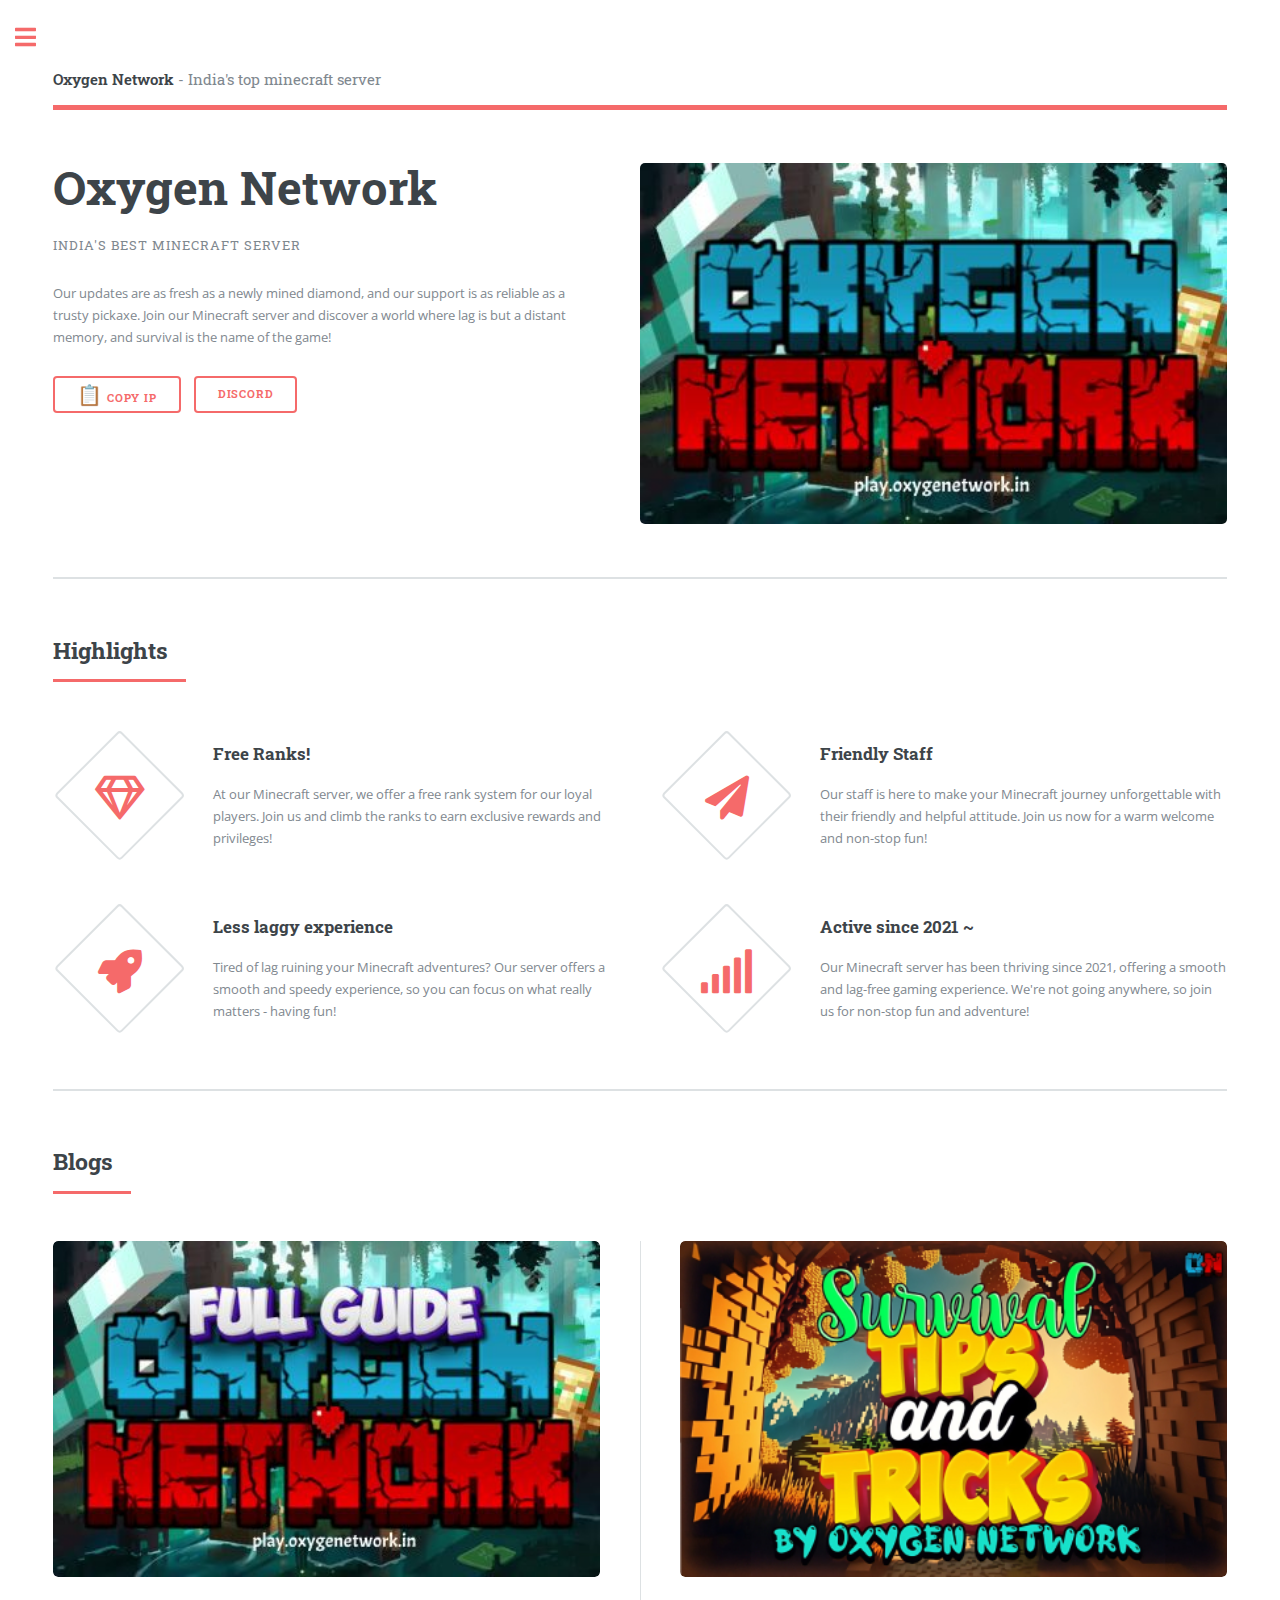
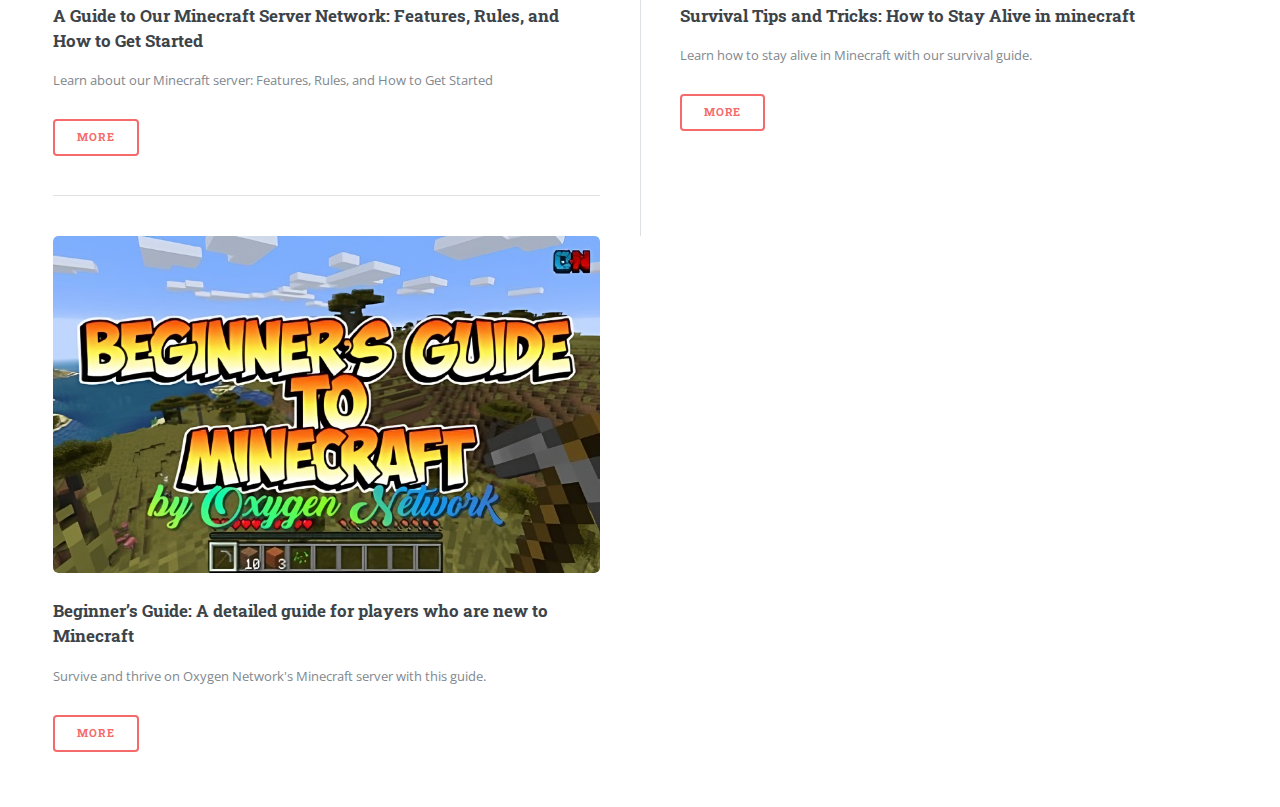
<file: index.html>
<!DOCTYPE HTML>
<!--
	Oxygen Networks
	html5up.net | @ajlkn
	Free for personal and commercial use under the CCA 3.0 license (html5up.net/license)
-->
<html>
	<head>
		<title>Oxygen Network</title>
		<meta charset="utf-8" />
		<meta name="viewport" content="width=device-width, initial-scale=1, user-scalable=no" />
		<link rel="stylesheet" href="assets/css/main.css" />
	</head>
	<body class="is-preload">

		<!-- Wrapper -->
			<div id="wrapper">

				<!-- Main -->
					<div id="main">
						<div class="inner">

							<!-- Header -->
								<header id="header">
									<a href="index.html" class="logo"><strong>Oxygen Network</strong> - India's top minecraft server</a>
								</header>

							<!-- Banner -->
								<section id="banner">
									<div class="content">
										<header>
											<h1>Oxygen Network</h1>
											<p>India's best minecraft server</p>
										</header>
										<p>Our updates are as fresh as a newly mined diamond, and our support is as reliable as a trusty pickaxe. Join our Minecraft server and discover a world where lag is but a distant memory, and survival is the name of the game!</p>
										<ul class="actions">
                                            <li><button onclick="copyIP()"><span style="font-size: 20px;">📋</span> Copy IP</button></li>
                                            <li><button onclick="openDiscord()">Discord</button></li>
                                            <script>
                                            function openDiscord() {
                                              var link = document.createElement('a');
                                              link.href = 'https://dsc.gg/oxygenetwork/';
                                              link.target = '_blank';
                                              link.rel = 'noopener noreferrer';
                                              link.click();
                                            }
                                            </script>
                                                <script>
                                                  function copyIP() {
                                                    var ipText = "play.oxygenetwork.in"; 
                                                    navigator.clipboard.writeText(ipText)
                                                      .then(function() {
                                                        alert("IP address " + ipText + " copied to clipboard");
                                                      })
                                                      .catch(function(err) {
                                                        console.error("Failed to copy IP address: ", err);
                                                      });
                                                  }
                                                </script>


										</ul>
									</div>
									<span class="image object">
										<img src="images/pic16.jpg" alt="" />
									</span>
								</section>

							<!-- Section -->
								<section>
									<header class="major">
										<h2>Highlights</h2>
									</header>
									<div class="features">
										<article>
											<span class="icon fa-gem"></span>
											<div class="content">
												<h3>Free Ranks!</h3>
												<p>At our Minecraft server, we offer a free rank system for our loyal players. Join us and climb the ranks to earn exclusive rewards and privileges!</p>
											</div>
										</article>
										<article>
											<span class="icon solid fa-paper-plane"></span>
											<div class="content">
												<h3>Friendly Staff</h3>
												<p>Our staff is here to make your Minecraft journey unforgettable with their friendly and helpful attitude. Join us now for a warm welcome and non-stop fun!</p>
											</div>
										</article>
										<article>
											<span class="icon solid fa-rocket"></span>
											<div class="content">
												<h3>Less laggy experience</h3>
												<p>Tired of lag ruining your Minecraft adventures? Our server offers a smooth and speedy experience, so you can focus on what really matters - having fun!</p>
											</div>
										</article>
										<article>
											<span class="icon solid fa-signal"></span>
											<div class="content">
												<h3>Active since 2021 ~</h3>
												<p>Our Minecraft server has been thriving since 2021, offering a smooth and lag-free gaming experience. We're not going anywhere, so join us for non-stop fun and adventure!</p>
											</div>
										</article>
									</div>
								</section>

							<!-- Section -->
								<section id="blog">
									<header class="major">
										<h2>Blogs</h2>
									</header>
									<div class="posts">
										<article>
											<a href="http://blog.oxygenetwork.in/2023/03/blog-post.html" class="image"><img src="images/pic17.jpg" alt="" /></a>
											<h3>A Guide to Our Minecraft Server Network: Features, Rules, and How to Get Started</h3>
											<p>Learn about our Minecraft server: Features, Rules, and How to Get Started</p>
											<ul class="actions">
												<li><a href="http://blog.oxygenetwork.in/2023/03/blog-post.html" class="button">More</a></li>
											</ul>
										</article>
										<article>
											<a href="http://blog.oxygenetwork.in/2023/03/survival-tips-and-tricks-how-to-stay.html" class="image"><img src="images/blog2.jpg" alt="" /></a>
											<h3>Survival Tips and Tricks: How to Stay Alive in minecraft</h3>
											<p>Learn how to stay alive in Minecraft with our survival guide.</p>
											<ul class="actions">
												<li><a href="http://blog.oxygenetwork.in/2023/03/survival-tips-and-tricks-how-to-stay.html" class="button">More</a></li>
											</ul>
										</article>
										<article>
											<a href="http://blog.oxygenetwork.in/2023/03/beginners-guide-detailed-guide-for.html" class="image"><img src="images/blog3.jpeg" alt="" /></a>
											<h3>Beginner’s Guide: A detailed guide for players who are new to Minecraft</h3>
											<p>Survive and thrive on Oxygen Network's Minecraft server with this guide.</p>
											<ul class="actions">
												<li><a href="http://blog.oxygenetwork.in/2023/03/beginners-guide-detailed-guide-for.html" class="button">More</a></li>
											</ul>
										</article>
										
									</div>
								</section>

						</div>
					</div>

				<!-- Sidebar -->
					<div id="sidebar">
						<div class="inner">

							<!-- Menu -->
								<nav id="menu">
									<header class="major">
										<h2>Menu</h2>
									</header>
									<ul>
										<li><a href="index.html">Home</a></li>
                                        <li><a href="#blog">Blogs</a></li>
                                        <li><a href="store_redirect.html"target="_blank">Store</a></li>
                                        <li><a href="downloads.html">Downloads</a></li>
                                        <li>
                                        <span class="opener">Rules</span>
											<ul>
												<li><a href="survival_rules.html">gamemode1</a></li>
												<li><a href="#">gamemode2</a></li>
												<li><a href="#">gamemode3</a></li>
												<li><a href="#">gamemode4</a></li>
											</ul>
                                        </li>
                                        <li><a href="about.html">About</a></li>
									</ul>
								</nav>

							<!-- Section -->
								<section>
									<header class="major">
										<h2>Current Gamemodes</h2>
									</header>
									<div class="mini-posts">
										<article>
											<a class="image"><img src="images/pic12.jpg" alt="" /></a>
											<p>Survive and thrive in a challenging, player-driven world.</p>
										</article>
										<article>
											<a class="image"><img src="images/pic13.jpg" alt="" /></a>
											<p>Steal health from defeated foes in this intense PvP gamemode</p>
										</article>
										<article>
											<a  class="image"><img src="images/pic14.jpg" alt="" /></a>
											<p>Parkour gamemode is focused on challenging and exciting parkour courses. Test your agility and compete with other players!</p>
										</article>
									</div>
								
								</section>

							<!-- Section -->
								<section>
									<header class="major">
										<h2>Get in touch</h2>
									</header>
								
									<ul class="contact">
										<li class="icon solid fa-envelope"><a href="#">support@oxygenetwork.in</a></li>
									</ul>
								</section>

							<!-- Footer -->
								<footer id="footer">
									<p class="copyright">&copy;2021 Oxygen Network, All rights reserved </p>
								</footer>

						</div>
					</div>

			</div>

		<!-- Scripts -->
			<script src="assets/js/jquery.min.js"></script>
			<script src="assets/js/browser.min.js"></script>
			<script src="assets/js/breakpoints.min.js"></script>
			<script src="assets/js/util.js"></script>
			<script src="assets/js/main.js"></script>

	</body>
</html>
</file>
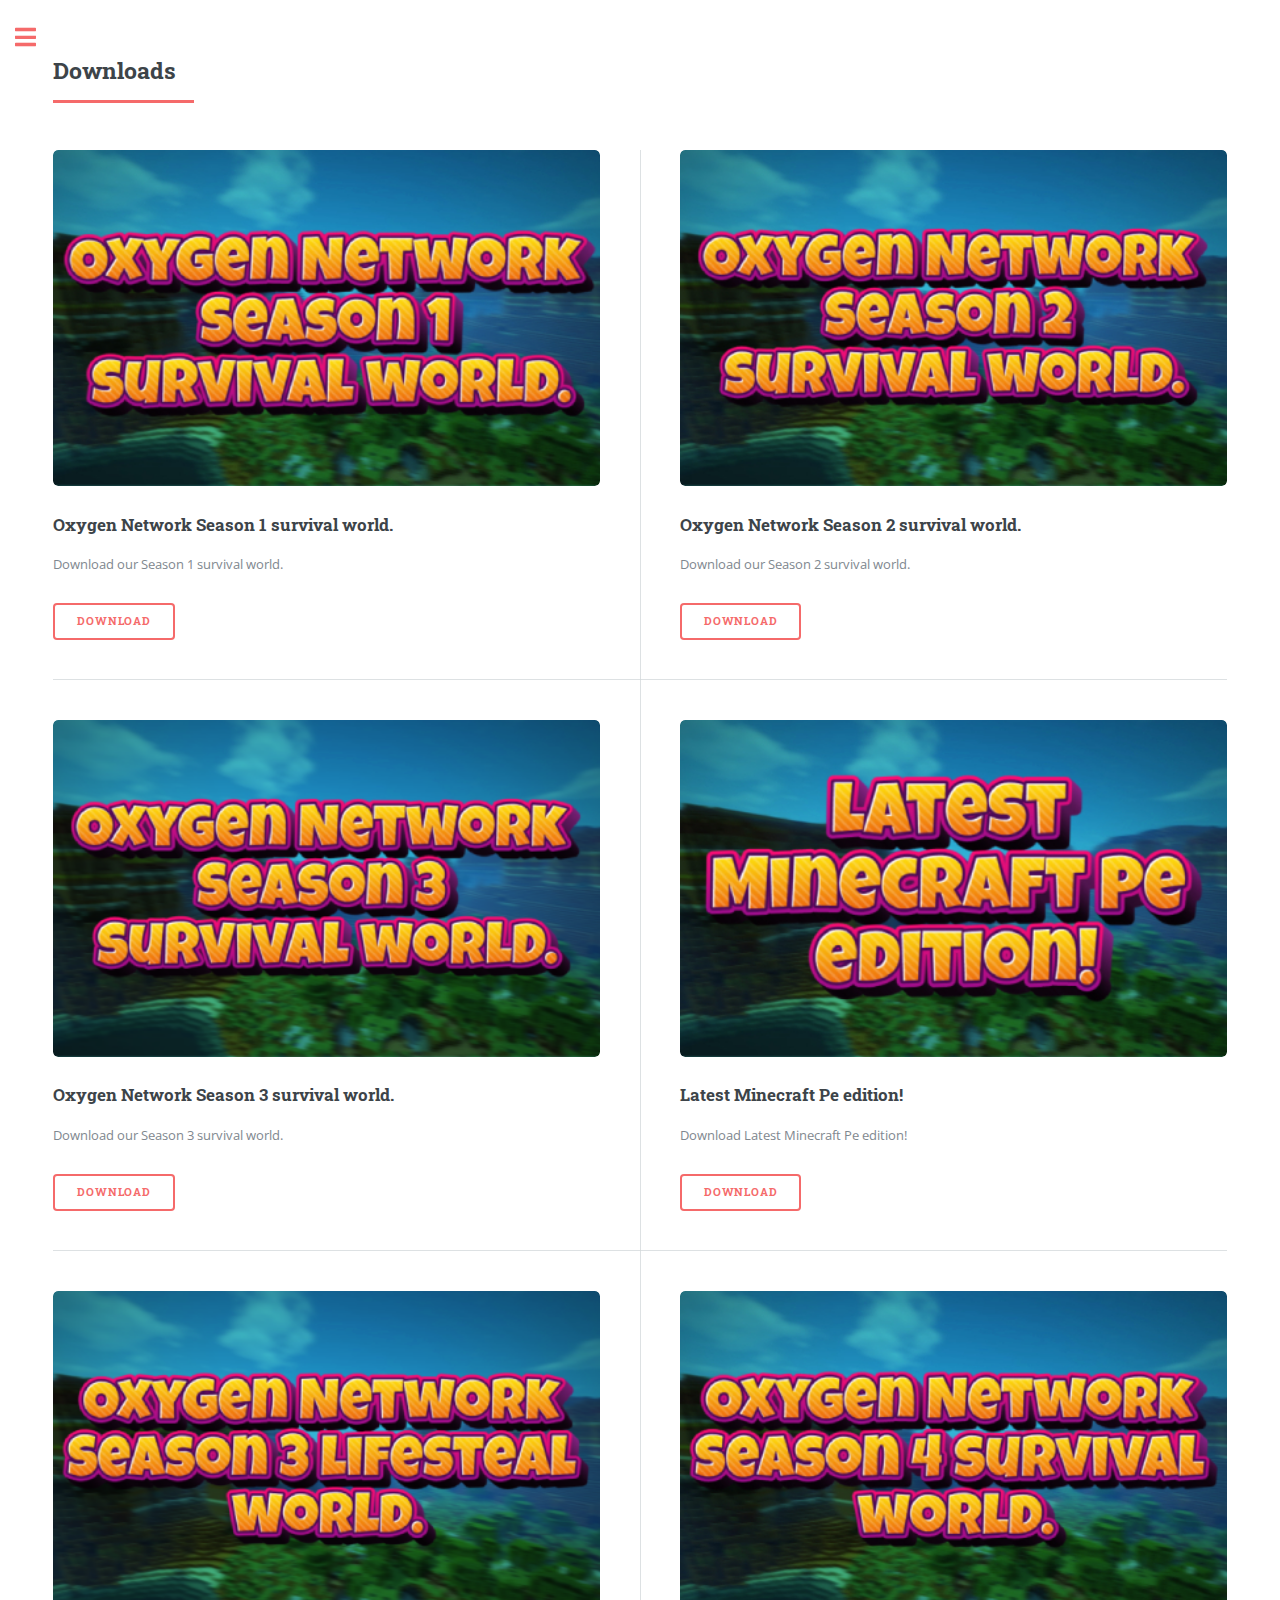
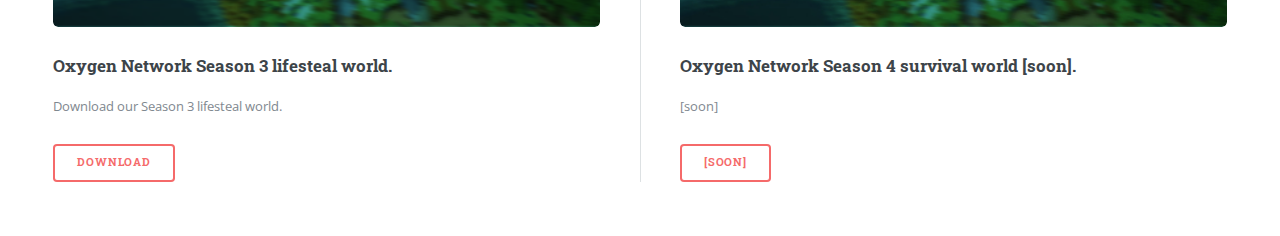
<file: downloads.html>
<!DOCTYPE HTML>
<!--
	Oxygen Networks
	html5up.net | @ajlkn
	Free for personal and commercial use under the CCA 3.0 license (html5up.net/license)
-->
<html>
	<head>
		<title>Oxygen Network</title>
		<meta charset="utf-8" />
		<meta name="viewport" content="width=device-width, initial-scale=1, user-scalable=no" />
		<link rel="stylesheet" href="assets/css/main.css" />
	</head>
	<body class="is-preload">

		<!-- Wrapper -->
			<div id="wrapper">

				<!-- Main -->
					<div id="main">
						<div class="inner">

							<!-- Section -->
								<section>
									<header class="major">
										<h2>Downloads</h2>
									</header>
									<div class="posts">
										<article>
											<a href="http://blog.oxygenetwork.in/2023/03/blog-post.html" class="image"><img src="images/on_s1_srv.jpg" alt="" /></a>
											<h3>Oxygen Network Season 1 survival world.</h3>
											<p>Download our Season 1 survival world.</p>
											<ul class="actions">
  <li><a href="https://stfly.me/5twTk" class="button" target="_blank">Download</a></li>
</ul>

										</article>
										<article>
											<a href="#" class="image"><img src="images/on_s2_srv.jpg" alt="" /></a>
											<h3>Oxygen Network Season 2 survival world.</h3>
											<p>Download our Season 2 survival world.</p>
											<ul class="actions">
												<li><a href="#" class="button">Download</a></li>
											</ul>
										</article>
										<article>
											<a href="#" class="image"><img src="images/on_s3_srv.png" alt="" /></a>
											<h3>Oxygen Network Season 3 survival world.</h3>
											<p>Download our Season 3 survival world.</p>
											<ul class="actions">
												<li><a href="#" class="button">Download</a></li>
											</ul>
										</article>
										<article>
											<a href="#" class="image"><img src="images/latest_pe_ed.jpg" alt="" /></a>
											<h3>Latest Minecraft Pe edition!</h3>
											<p>Download Latest Minecraft Pe edition!</p>
											<ul class="actions">
												<li><a href="#" class="button">Download</a></li>
											</ul>
										</article>
										<article>
											<a href="#" class="image"><img src="images/on_s3_lifs.png" alt="" /></a>
											<h3>Oxygen Network Season 3 lifesteal world.</h3>
											<p>Download our Season 3 lifesteal world.</p>
											<ul class="actions">
												<li><a href="#" class="button">Download</a></li>
											</ul>
										</article>
										<article>
											<a href="#" class="image"><img src="images/on_s4_srv.jpg" alt="" /></a>
											<h3>Oxygen Network Season 4 survival world [soon].</h3>
											<p>[soon]</p>
											<ul class="actions">
												<li><a href="#" class="button">[soon]</a></li>
											</ul>
										</article>
									</div>
								</section>

						</div>
					</div>

				<!-- Sidebar -->
					<div id="sidebar">
						<div class="inner">

							<!-- Menu -->
								<nav id="menu">
									<header class="major">
										<h2>Menu</h2>
									</header>
									<ul>
										<li><a href="index.html">Home</a></li>
                                        <li><a href="index.html#blog">Blogs</a></li>
                                        <li><a href="store_redirect.html"target="_blank">Store</a></li>
                                        <li><a href="downloads.html">Downloads</a></li>
                                        <li>
                                        <span class="opener">Rules</span>
											<ul>
												<li><a href="rules.html">gamemode1</a></li>
												<li><a href="#">gamemode2</a></li>
												<li><a href="#">gamemode3</a></li>
												<li><a href="#">gamemode4</a></li>
											</ul>
                                        </li>
                                        <li><a href="about.html">About</a></li>
									</ul>
								</nav>

							<!-- Section -->
								<section>
									<header class="major">
										<h2>Current Gamemodes</h2>
									</header>
									<div class="mini-posts">
										<article>
											<a href="#" class="image"><img src="images/pic12.jpg" alt="" /></a>
											<p>Survive and thrive in a challenging, player-driven world.</p>
										</article>
										<article>
											<a href="#" class="image"><img src="images/pic13.jpg" alt="" /></a>
											<p>Steal health from defeated foes in this intense PvP gamemode</p>
										</article>
										<article>
											<a href="#" class="image"><img src="images/pic14.jpg" alt="" /></a>
											<p>Parkour gamemode is focused on challenging and exciting parkour courses. Test your agility and compete with other players!</p>
										</article>
									</div>
								
								</section>

							<!-- Section -->
								<section>
									<header class="major">
										<h2>Contact</h2>
									</header>
								
									<ul class="contact">
										<li class="icon solid fa-envelope"><a href="#">support@oxygenetwork.in</a></li>
									</ul>
								</section>

							<!-- Footer -->
								<footer id="footer">
									<p class="copyright">&copy;2021 Oxygen Network, All rights reserved </p>
								</footer>

						</div>
					</div>

			</div>

		<!-- Scripts -->
			<script src="assets/js/jquery.min.js"></script>
			<script src="assets/js/browser.min.js"></script>
			<script src="assets/js/breakpoints.min.js"></script>
			<script src="assets/js/util.js"></script>
			<script src="assets/js/main.js"></script>

	</body>
</html>
</file>
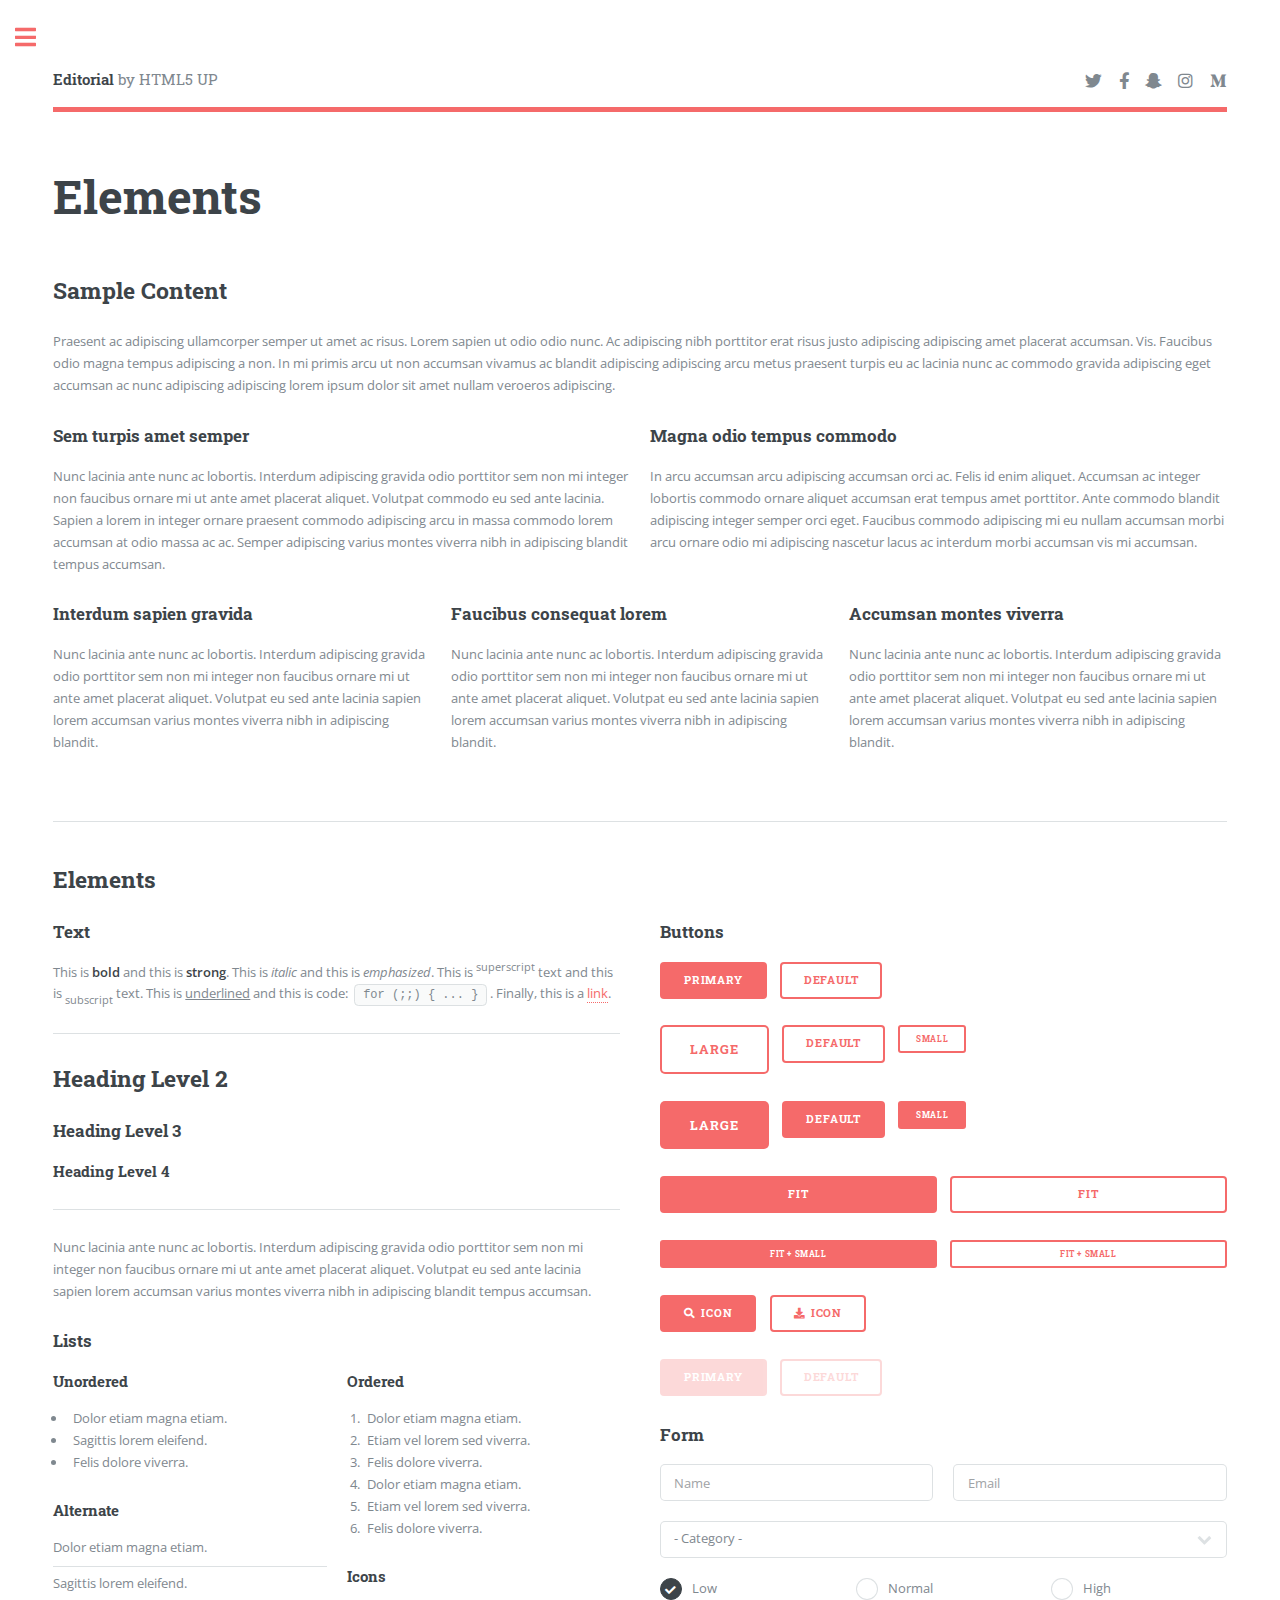
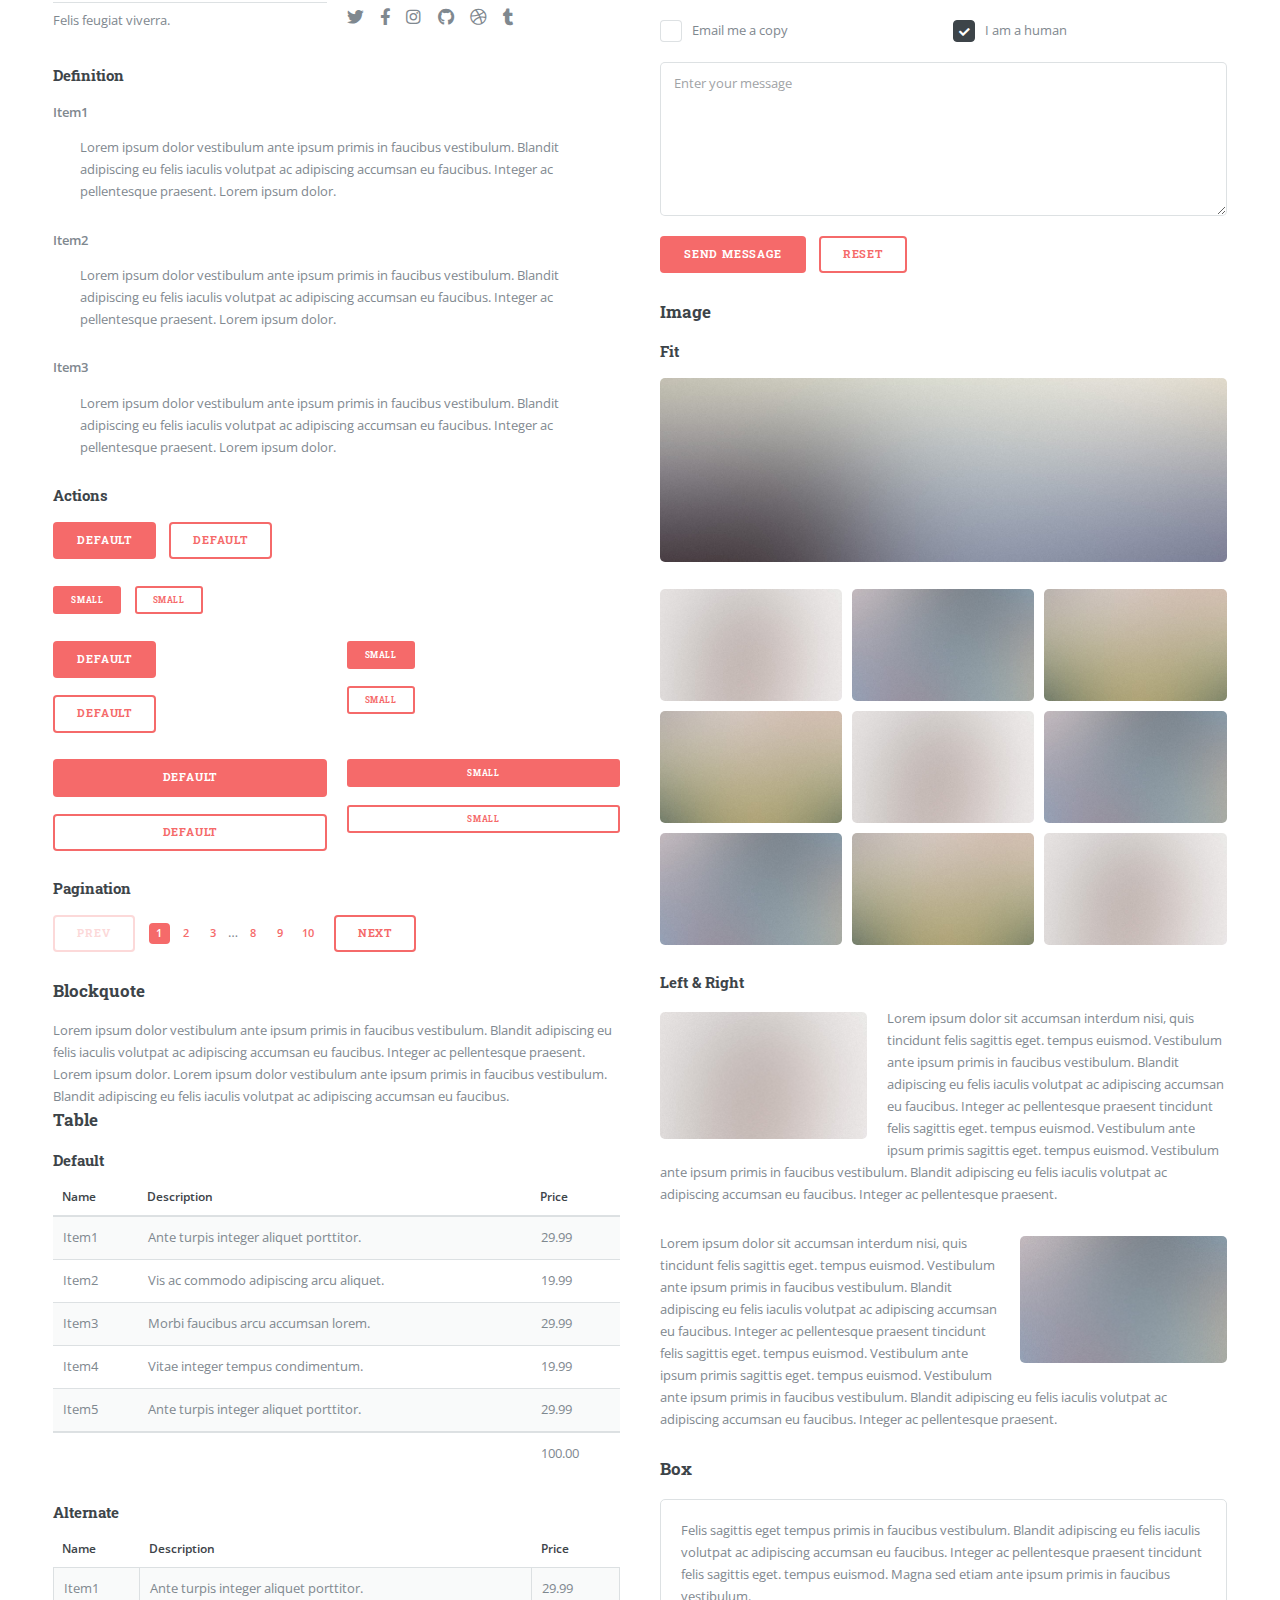
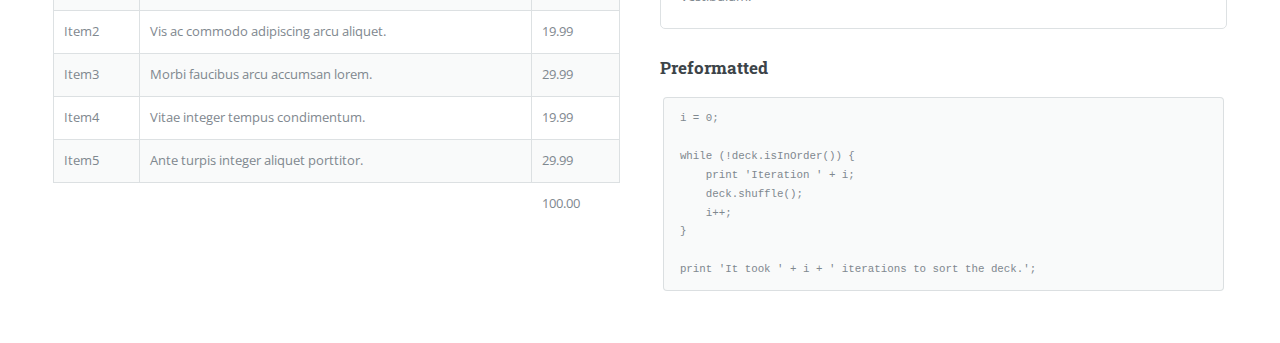
<file: elements.html>
<!DOCTYPE HTML>
<!--
	Editorial by HTML5 UP
	html5up.net | @ajlkn
	Free for personal and commercial use under the CCA 3.0 license (html5up.net/license)
-->
<html>
	<head>
		<title>Elements - Editorial by HTML5 UP</title>
		<meta charset="utf-8" />
		<meta name="viewport" content="width=device-width, initial-scale=1, user-scalable=no" />
		<link rel="stylesheet" href="assets/css/main.css" />
	</head>
	<body class="is-preload">

		<!-- Wrapper -->
			<div id="wrapper">

				<!-- Main -->
					<div id="main">
						<div class="inner">

							<!-- Header -->
								<header id="header">
									<a href="index.html" class="logo"><strong>Editorial</strong> by HTML5 UP</a>
									<ul class="icons">
										<li><a href="#" class="icon brands fa-twitter"><span class="label">Twitter</span></a></li>
										<li><a href="#" class="icon brands fa-facebook-f"><span class="label">Facebook</span></a></li>
										<li><a href="#" class="icon brands fa-snapchat-ghost"><span class="label">Snapchat</span></a></li>
										<li><a href="#" class="icon brands fa-instagram"><span class="label">Instagram</span></a></li>
										<li><a href="#" class="icon brands fa-medium-m"><span class="label">Medium</span></a></li>
									</ul>
								</header>

							<!-- Content -->
								<section>
									<header class="main">
										<h1>Elements</h1>
									</header>

									<!-- Content -->
										<h2 id="content">Sample Content</h2>
										<p>Praesent ac adipiscing ullamcorper semper ut amet ac risus. Lorem sapien ut odio odio nunc. Ac adipiscing nibh porttitor erat risus justo adipiscing adipiscing amet placerat accumsan. Vis. Faucibus odio magna tempus adipiscing a non. In mi primis arcu ut non accumsan vivamus ac blandit adipiscing adipiscing arcu metus praesent turpis eu ac lacinia nunc ac commodo gravida adipiscing eget accumsan ac nunc adipiscing adipiscing lorem ipsum dolor sit amet nullam veroeros adipiscing.</p>
										<div class="row">
											<div class="col-6 col-12-small">
												<h3>Sem turpis amet semper</h3>
												<p>Nunc lacinia ante nunc ac lobortis. Interdum adipiscing gravida odio porttitor sem non mi integer non faucibus ornare mi ut ante amet placerat aliquet. Volutpat commodo eu sed ante lacinia. Sapien a lorem in integer ornare praesent commodo adipiscing arcu in massa commodo lorem accumsan at odio massa ac ac. Semper adipiscing varius montes viverra nibh in adipiscing blandit tempus accumsan.</p>
											</div>
											<div class="col-6 col-12-small">
												<h3>Magna odio tempus commodo</h3>
												<p>In arcu accumsan arcu adipiscing accumsan orci ac. Felis id enim aliquet. Accumsan ac integer lobortis commodo ornare aliquet accumsan erat tempus amet porttitor. Ante commodo blandit adipiscing integer semper orci eget. Faucibus commodo adipiscing mi eu nullam accumsan morbi arcu ornare odio mi adipiscing nascetur lacus ac interdum morbi accumsan vis mi accumsan.</p>
											</div>
											<!-- Break -->
											<div class="col-4 col-12-medium">
												<h3>Interdum sapien gravida</h3>
												<p>Nunc lacinia ante nunc ac lobortis. Interdum adipiscing gravida odio porttitor sem non mi integer non faucibus ornare mi ut ante amet placerat aliquet. Volutpat eu sed ante lacinia sapien lorem accumsan varius montes viverra nibh in adipiscing blandit.</p>
											</div>
											<div class="col-4 col-12-medium">
												<h3>Faucibus consequat lorem</h3>
												<p>Nunc lacinia ante nunc ac lobortis. Interdum adipiscing gravida odio porttitor sem non mi integer non faucibus ornare mi ut ante amet placerat aliquet. Volutpat eu sed ante lacinia sapien lorem accumsan varius montes viverra nibh in adipiscing blandit.</p>
											</div>
											<div class="col-4 col-12-medium">
												<h3>Accumsan montes viverra</h3>
												<p>Nunc lacinia ante nunc ac lobortis. Interdum adipiscing gravida odio porttitor sem non mi integer non faucibus ornare mi ut ante amet placerat aliquet. Volutpat eu sed ante lacinia sapien lorem accumsan varius montes viverra nibh in adipiscing blandit.</p>
											</div>
										</div>

									<hr class="major" />

									<!-- Elements -->
										<h2 id="elements">Elements</h2>
										<div class="row gtr-200">
											<div class="col-6 col-12-medium">

												<!-- Text stuff -->
													<h3>Text</h3>
													<p>This is <b>bold</b> and this is <strong>strong</strong>. This is <i>italic</i> and this is <em>emphasized</em>.
													This is <sup>superscript</sup> text and this is <sub>subscript</sub> text.
													This is <u>underlined</u> and this is code: <code>for (;;) { ... }</code>.
													Finally, this is a <a href="#">link</a>.</p>
													<hr />
													<h2>Heading Level 2</h2>
													<h3>Heading Level 3</h3>
													<h4>Heading Level 4</h4>
													<hr />
													<p>Nunc lacinia ante nunc ac lobortis. Interdum adipiscing gravida odio porttitor sem non mi integer non faucibus ornare mi ut ante amet placerat aliquet. Volutpat eu sed ante lacinia sapien lorem accumsan varius montes viverra nibh in adipiscing blandit tempus accumsan.</p>

												<!-- Lists -->
													<h3>Lists</h3>
													<div class="row">
														<div class="col-6 col-12-small">

															<h4>Unordered</h4>
															<ul>
																<li>Dolor etiam magna etiam.</li>
																<li>Sagittis lorem eleifend.</li>
																<li>Felis dolore viverra.</li>
															</ul>

															<h4>Alternate</h4>
															<ul class="alt">
																<li>Dolor etiam magna etiam.</li>
																<li>Sagittis lorem eleifend.</li>
																<li>Felis feugiat viverra.</li>
															</ul>

														</div>
														<div class="col-6 col-12-small">

															<h4>Ordered</h4>
															<ol>
																<li>Dolor etiam magna etiam.</li>
																<li>Etiam vel lorem sed viverra.</li>
																<li>Felis dolore viverra.</li>
																<li>Dolor etiam magna etiam.</li>
																<li>Etiam vel lorem sed viverra.</li>
																<li>Felis dolore viverra.</li>
															</ol>

															<h4>Icons</h4>
															<ul class="icons">
																<li><a href="#" class="icon brands fa-twitter"><span class="label">Twitter</span></a></li>
																<li><a href="#" class="icon brands fa-facebook-f"><span class="label">Facebook</span></a></li>
																<li><a href="#" class="icon brands fa-instagram"><span class="label">Instagram</span></a></li>
																<li><a href="#" class="icon brands fa-github"><span class="label">Github</span></a></li>
																<li><a href="#" class="icon brands fa-dribbble"><span class="label">Dribbble</span></a></li>
																<li><a href="#" class="icon brands fa-tumblr"><span class="label">Tumblr</span></a></li>
															</ul>

														</div>
													</div>
													<h4>Definition</h4>
													<dl>
														<dt>Item1</dt>
														<dd>
															<p>Lorem ipsum dolor vestibulum ante ipsum primis in faucibus vestibulum. Blandit adipiscing eu felis iaculis volutpat ac adipiscing accumsan eu faucibus. Integer ac pellentesque praesent. Lorem ipsum dolor.</p>
														</dd>
														<dt>Item2</dt>
														<dd>
															<p>Lorem ipsum dolor vestibulum ante ipsum primis in faucibus vestibulum. Blandit adipiscing eu felis iaculis volutpat ac adipiscing accumsan eu faucibus. Integer ac pellentesque praesent. Lorem ipsum dolor.</p>
														</dd>
														<dt>Item3</dt>
														<dd>
															<p>Lorem ipsum dolor vestibulum ante ipsum primis in faucibus vestibulum. Blandit adipiscing eu felis iaculis volutpat ac adipiscing accumsan eu faucibus. Integer ac pellentesque praesent. Lorem ipsum dolor.</p>
														</dd>
													</dl>

													<h4>Actions</h4>
													<ul class="actions">
														<li><a href="#" class="button primary">Default</a></li>
														<li><a href="#" class="button">Default</a></li>
													</ul>
													<ul class="actions small">
														<li><a href="#" class="button primary small">Small</a></li>
														<li><a href="#" class="button small">Small</a></li>
													</ul>
													<div class="row">
														<div class="col-6 col-12-small">
															<ul class="actions stacked">
																<li><a href="#" class="button primary">Default</a></li>
																<li><a href="#" class="button">Default</a></li>
															</ul>
														</div>
														<div class="col-6 col-12-small">
															<ul class="actions stacked">
																<li><a href="#" class="button primary small">Small</a></li>
																<li><a href="#" class="button small">Small</a></li>
															</ul>
														</div>
														<div class="col-6 col-12-small">
															<ul class="actions stacked">
																<li><a href="#" class="button primary fit">Default</a></li>
																<li><a href="#" class="button fit">Default</a></li>
															</ul>
														</div>
														<div class="col-6 col-12-small">
															<ul class="actions stacked">
																<li><a href="#" class="button primary small fit">Small</a></li>
																<li><a href="#" class="button small fit">Small</a></li>
															</ul>
														</div>
													</div>

													<h4>Pagination</h4>
													<ul class="pagination">
														<li><span class="button disabled">Prev</span></li>
														<li><a href="#" class="page active">1</a></li>
														<li><a href="#" class="page">2</a></li>
														<li><a href="#" class="page">3</a></li>
														<li><span>&hellip;</span></li>
														<li><a href="#" class="page">8</a></li>
														<li><a href="#" class="page">9</a></li>
														<li><a href="#" class="page">10</a></li>
														<li><a href="#" class="button">Next</a></li>
													</ul>

												<!-- Blockquote -->
													<h3>Blockquote</h3>
													<blockquote>Lorem ipsum dolor vestibulum ante ipsum primis in faucibus vestibulum. Blandit adipiscing eu felis iaculis volutpat ac adipiscing accumsan eu faucibus. Integer ac pellentesque praesent. Lorem ipsum dolor. Lorem ipsum dolor vestibulum ante ipsum primis in faucibus vestibulum. Blandit adipiscing eu felis iaculis volutpat ac adipiscing accumsan eu faucibus.</blockquote>

												<!-- Table -->
													<h3>Table</h3>

													<h4>Default</h4>
													<div class="table-wrapper">
														<table>
															<thead>
																<tr>
																	<th>Name</th>
																	<th>Description</th>
																	<th>Price</th>
																</tr>
															</thead>
															<tbody>
																<tr>
																	<td>Item1</td>
																	<td>Ante turpis integer aliquet porttitor.</td>
																	<td>29.99</td>
																</tr>
																<tr>
																	<td>Item2</td>
																	<td>Vis ac commodo adipiscing arcu aliquet.</td>
																	<td>19.99</td>
																</tr>
																<tr>
																	<td>Item3</td>
																	<td> Morbi faucibus arcu accumsan lorem.</td>
																	<td>29.99</td>
																</tr>
																<tr>
																	<td>Item4</td>
																	<td>Vitae integer tempus condimentum.</td>
																	<td>19.99</td>
																</tr>
																<tr>
																	<td>Item5</td>
																	<td>Ante turpis integer aliquet porttitor.</td>
																	<td>29.99</td>
																</tr>
															</tbody>
															<tfoot>
																<tr>
																	<td colspan="2"></td>
																	<td>100.00</td>
																</tr>
															</tfoot>
														</table>
													</div>

													<h4>Alternate</h4>
													<div class="table-wrapper">
														<table class="alt">
															<thead>
																<tr>
																	<th>Name</th>
																	<th>Description</th>
																	<th>Price</th>
																</tr>
															</thead>
															<tbody>
																<tr>
																	<td>Item1</td>
																	<td>Ante turpis integer aliquet porttitor.</td>
																	<td>29.99</td>
																</tr>
																<tr>
																	<td>Item2</td>
																	<td>Vis ac commodo adipiscing arcu aliquet.</td>
																	<td>19.99</td>
																</tr>
																<tr>
																	<td>Item3</td>
																	<td> Morbi faucibus arcu accumsan lorem.</td>
																	<td>29.99</td>
																</tr>
																<tr>
																	<td>Item4</td>
																	<td>Vitae integer tempus condimentum.</td>
																	<td>19.99</td>
																</tr>
																<tr>
																	<td>Item5</td>
																	<td>Ante turpis integer aliquet porttitor.</td>
																	<td>29.99</td>
																</tr>
															</tbody>
															<tfoot>
																<tr>
																	<td colspan="2"></td>
																	<td>100.00</td>
																</tr>
															</tfoot>
														</table>
													</div>

											</div>
											<div class="col-6 col-12-medium">

												<!-- Buttons -->
													<h3>Buttons</h3>
													<ul class="actions">
														<li><a href="#" class="button primary">Primary</a></li>
														<li><a href="#" class="button">Default</a></li>
													</ul>
													<ul class="actions">
														<li><a href="#" class="button large">Large</a></li>
														<li><a href="#" class="button">Default</a></li>
														<li><a href="#" class="button small">Small</a></li>
													</ul>
													<ul class="actions">
														<li><a href="#" class="button primary large">Large</a></li>
														<li><a href="#" class="button primary">Default</a></li>
														<li><a href="#" class="button primary small">Small</a></li>
													</ul>
													<ul class="actions fit">
														<li><a href="#" class="button primary fit">Fit</a></li>
														<li><a href="#" class="button fit">Fit</a></li>
													</ul>
													<ul class="actions fit small">
														<li><a href="#" class="button primary fit small">Fit + Small</a></li>
														<li><a href="#" class="button fit small">Fit + Small</a></li>
													</ul>
													<ul class="actions">
														<li><a href="#" class="button primary icon solid fa-search">Icon</a></li>
														<li><a href="#" class="button icon solid fa-download">Icon</a></li>
													</ul>
													<ul class="actions">
														<li><span class="button primary disabled">Primary</span></li>
														<li><span class="button disabled">Default</span></li>
													</ul>

												<!-- Form -->
													<h3>Form</h3>

													<form method="post" action="#">
														<div class="row gtr-uniform">
															<div class="col-6 col-12-xsmall">
																<input type="text" name="demo-name" id="demo-name" value="" placeholder="Name" />
															</div>
															<div class="col-6 col-12-xsmall">
																<input type="email" name="demo-email" id="demo-email" value="" placeholder="Email" />
															</div>
															<!-- Break -->
															<div class="col-12">
																<select name="demo-category" id="demo-category">
																	<option value="">- Category -</option>
																	<option value="1">Manufacturing</option>
																	<option value="1">Shipping</option>
																	<option value="1">Administration</option>
																	<option value="1">Human Resources</option>
																</select>
															</div>
															<!-- Break -->
															<div class="col-4 col-12-small">
																<input type="radio" id="demo-priority-low" name="demo-priority" checked>
																<label for="demo-priority-low">Low</label>
															</div>
															<div class="col-4 col-12-small">
																<input type="radio" id="demo-priority-normal" name="demo-priority">
																<label for="demo-priority-normal">Normal</label>
															</div>
															<div class="col-4 col-12-small">
																<input type="radio" id="demo-priority-high" name="demo-priority">
																<label for="demo-priority-high">High</label>
															</div>
															<!-- Break -->
															<div class="col-6 col-12-small">
																<input type="checkbox" id="demo-copy" name="demo-copy">
																<label for="demo-copy">Email me a copy</label>
															</div>
															<div class="col-6 col-12-small">
																<input type="checkbox" id="demo-human" name="demo-human" checked>
																<label for="demo-human">I am a human</label>
															</div>
															<!-- Break -->
															<div class="col-12">
																<textarea name="demo-message" id="demo-message" placeholder="Enter your message" rows="6"></textarea>
															</div>
															<!-- Break -->
															<div class="col-12">
																<ul class="actions">
																	<li><input type="submit" value="Send Message" class="primary" /></li>
																	<li><input type="reset" value="Reset" /></li>
																</ul>
															</div>
														</div>
													</form>

												<!-- Image -->
													<h3>Image</h3>

													<h4>Fit</h4>
													<span class="image fit"><img src="images/pic11.jpg" alt="" /></span>
													<div class="box alt">
														<div class="row gtr-50 gtr-uniform">
															<div class="col-4"><span class="image fit"><img src="images/pic01.jpg" alt="" /></span></div>
															<div class="col-4"><span class="image fit"><img src="images/pic02.jpg" alt="" /></span></div>
															<div class="col-4"><span class="image fit"><img src="images/pic03.jpg" alt="" /></span></div>
															<!-- Break -->
															<div class="col-4"><span class="image fit"><img src="images/pic03.jpg" alt="" /></span></div>
															<div class="col-4"><span class="image fit"><img src="images/pic01.jpg" alt="" /></span></div>
															<div class="col-4"><span class="image fit"><img src="images/pic02.jpg" alt="" /></span></div>
															<!-- Break -->
															<div class="col-4"><span class="image fit"><img src="images/pic02.jpg" alt="" /></span></div>
															<div class="col-4"><span class="image fit"><img src="images/pic03.jpg" alt="" /></span></div>
															<div class="col-4"><span class="image fit"><img src="images/pic01.jpg" alt="" /></span></div>
														</div>
													</div>

													<h4>Left &amp; Right</h4>
													<p><span class="image left"><img src="images/pic01.jpg" alt="" /></span>Lorem ipsum dolor sit accumsan interdum nisi, quis tincidunt felis sagittis eget. tempus euismod. Vestibulum ante ipsum primis in faucibus vestibulum. Blandit adipiscing eu felis iaculis volutpat ac adipiscing accumsan eu faucibus. Integer ac pellentesque praesent tincidunt felis sagittis eget. tempus euismod. Vestibulum ante ipsum primis sagittis eget. tempus euismod. Vestibulum ante ipsum primis in faucibus vestibulum. Blandit adipiscing eu felis iaculis volutpat ac adipiscing accumsan eu faucibus. Integer ac pellentesque praesent.</p>
													<p><span class="image right"><img src="images/pic02.jpg" alt="" /></span>Lorem ipsum dolor sit accumsan interdum nisi, quis tincidunt felis sagittis eget. tempus euismod. Vestibulum ante ipsum primis in faucibus vestibulum. Blandit adipiscing eu felis iaculis volutpat ac adipiscing accumsan eu faucibus. Integer ac pellentesque praesent tincidunt felis sagittis eget. tempus euismod. Vestibulum ante ipsum primis sagittis eget. tempus euismod. Vestibulum ante ipsum primis in faucibus vestibulum. Blandit adipiscing eu felis iaculis volutpat ac adipiscing accumsan eu faucibus. Integer ac pellentesque praesent.</p>

												<!-- Box -->
													<h3>Box</h3>
													<div class="box">
														<p>Felis sagittis eget tempus primis in faucibus vestibulum. Blandit adipiscing eu felis iaculis volutpat ac adipiscing accumsan eu faucibus. Integer ac pellentesque praesent tincidunt felis sagittis eget. tempus euismod. Magna sed etiam ante ipsum primis in faucibus vestibulum.</p>
													</div>

												<!-- Preformatted Code -->
													<h3>Preformatted</h3>
													<pre><code>i = 0;

while (!deck.isInOrder()) {
    print 'Iteration ' + i;
    deck.shuffle();
    i++;
}

print 'It took ' + i + ' iterations to sort the deck.';
</code></pre>

											</div>
										</div>

								</section>

						</div>
					</div>

				<!-- Sidebar -->
					<div id="sidebar">
						<div class="inner">

							<!-- Search -->
								<section id="search" class="alt">
									<form method="post" action="#">
										<input type="text" name="query" id="query" placeholder="Search" />
									</form>
								</section>

							<!-- Menu -->
								<nav id="menu">
									<header class="major">
										<h2>Menu</h2>
									</header>
									<ul>
										<li><a href="index.html">Home</a></li>
										<li><a href="generic.html">Generic</a></li>
										<li><a href="elements.html">Elements</a></li>
										<li>
											<span class="opener">Submenu</span>
											<ul>
												<li><a href="#">Lorem Dolor</a></li>
												<li><a href="#">Ipsum Adipiscing</a></li>
												<li><a href="#">Tempus Magna</a></li>
												<li><a href="#">Feugiat Veroeros</a></li>
											</ul>
										</li>
										<li><a href="#">Etiam Dolore</a></li>
										<li><a href="#">Adipiscing</a></li>
										<li>
											<span class="opener">Another Submenu</span>
											<ul>
												<li><a href="#">Lorem Dolor</a></li>
												<li><a href="#">Ipsum Adipiscing</a></li>
												<li><a href="#">Tempus Magna</a></li>
												<li><a href="#">Feugiat Veroeros</a></li>
											</ul>
										</li>
										<li><a href="#">Maximus Erat</a></li>
										<li><a href="#">Sapien Mauris</a></li>
										<li><a href="#">Amet Lacinia</a></li>
									</ul>
								</nav>

							<!-- Section -->
								<section>
									<header class="major">
										<h2>Ante interdum</h2>
									</header>
									<div class="mini-posts">
										<article>
											<a href="#" class="image"><img src="images/pic07.jpg" alt="" /></a>
											<p>Aenean ornare velit lacus, ac varius enim lorem ullamcorper dolore aliquam.</p>
										</article>
										<article>
											<a href="#" class="image"><img src="images/pic08.jpg" alt="" /></a>
											<p>Aenean ornare velit lacus, ac varius enim lorem ullamcorper dolore aliquam.</p>
										</article>
										<article>
											<a href="#" class="image"><img src="images/pic09.jpg" alt="" /></a>
											<p>Aenean ornare velit lacus, ac varius enim lorem ullamcorper dolore aliquam.</p>
										</article>
									</div>
									<ul class="actions">
										<li><a href="#" class="button">More</a></li>
									</ul>
								</section>

							<!-- Section -->
								<section>
									<header class="major">
										<h2>Get in touch</h2>
									</header>
									<p>Sed varius enim lorem ullamcorper dolore aliquam aenean ornare velit lacus, ac varius enim lorem ullamcorper dolore. Proin sed aliquam facilisis ante interdum. Sed nulla amet lorem feugiat tempus aliquam.</p>
									<ul class="contact">
										<li class="icon solid fa-envelope"><a href="#">information@untitled.tld</a></li>
										<li class="icon solid fa-phone">(000) 000-0000</li>
										<li class="icon solid fa-home">1234 Somewhere Road #8254<br />
										Nashville, TN 00000-0000</li>
									</ul>
								</section>

							<!-- Footer -->
								<footer id="footer">
									<p class="copyright">&copy; Untitled. All rights reserved. Demo Images: <a href="https://unsplash.com">Unsplash</a>. Design: <a href="https://html5up.net">HTML5 UP</a>.</p>
								</footer>

						</div>
					</div>

			</div>

		<!-- Scripts -->
			<script src="assets/js/jquery.min.js"></script>
			<script src="assets/js/browser.min.js"></script>
			<script src="assets/js/breakpoints.min.js"></script>
			<script src="assets/js/util.js"></script>
			<script src="assets/js/main.js"></script>

	</body>
</html>
</file>
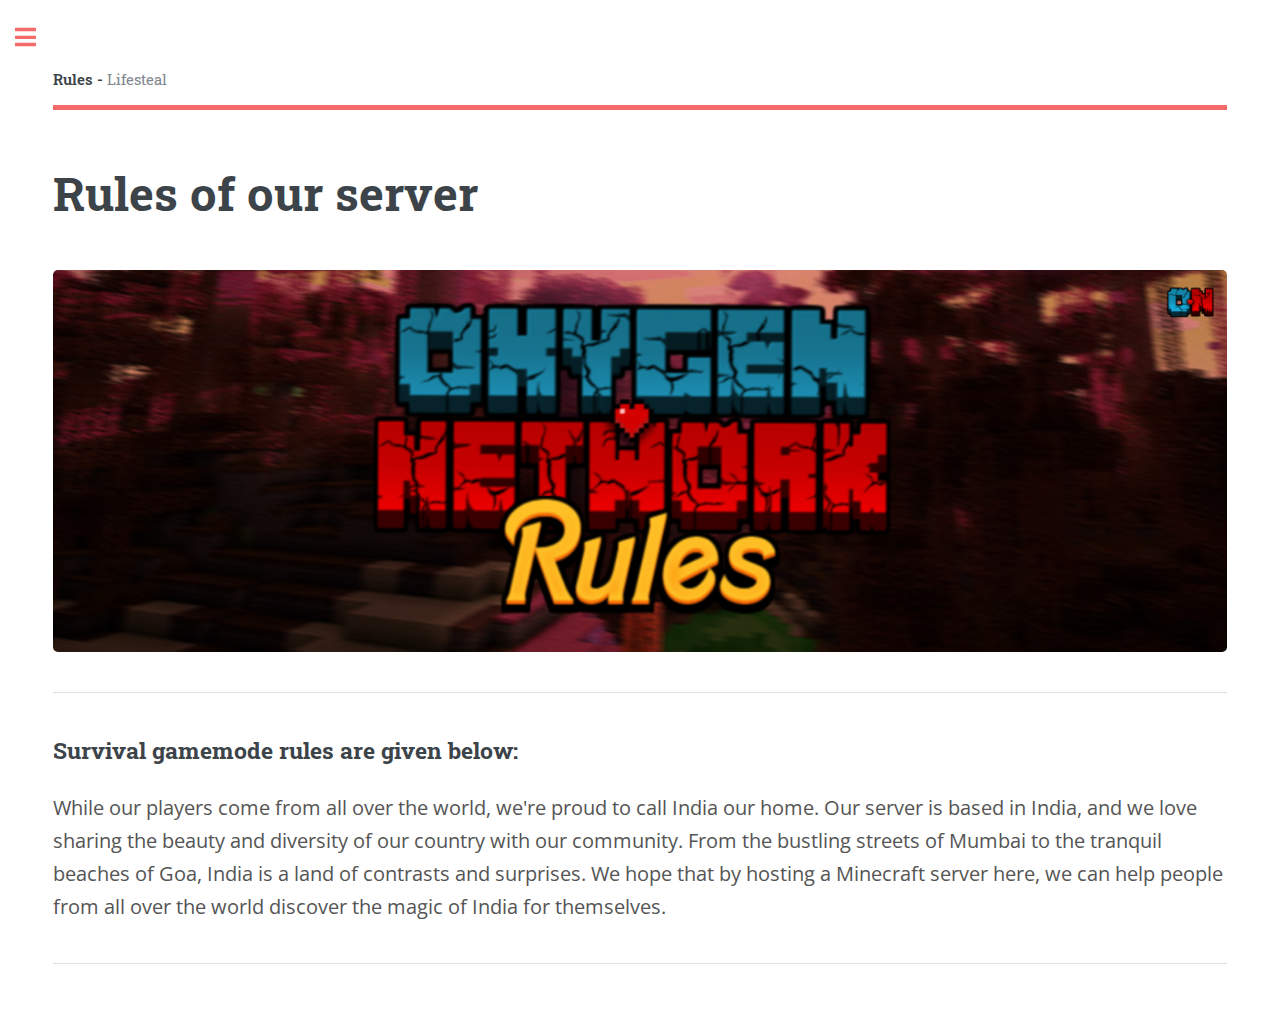
<file: survival_rules.html>
<!DOCTYPE HTML>
<!--
	Editorial by HTML5 UP
	html5up.net | @ajlkn
	Free for personal and commercial use under the CCA 3.0 license (html5up.net/license)
-->
<html>
	<head>
		<title>Rules - Oxygen Nerwork</title>
		<meta charset="utf-8" />
		<meta name="viewport" content="width=device-width, initial-scale=1, user-scalable=no" />
		<link rel="stylesheet" href="assets/css/main.css" />
	</head>
	<body class="is-preload">

		<!-- Wrapper -->
			<div id="wrapper">

				<!-- Main -->
					<div id="main">
						<div class="inner">

							<!-- Header -->
								<header id="header">
									<a href="#" class="logo"><strong>Rules - </strong> Lifesteal</a>
								</header>

							<!-- Content -->
								<section>
                                <header class="main">
                                <h1>Rules of our server</h1>
                            </header>
                            <span class="image main"><img src="images/rules.jpg" alt="" /></span>
									<hr class="major" />

									<h2>Survival gamemode rules are given below:</h2>
									<p style="font-size: 20px; color: #555;">While our players come from all over the world, we're proud to call India our home. Our server is based in India, and we love sharing the beauty and diversity of our country with our community. From the bustling streets of Mumbai to the tranquil beaches of Goa, India is a land of contrasts and surprises. We hope that by hosting a Minecraft server here, we can help people from all over the world discover the magic of India for themselves.</p>

									<hr class="major" />

								

						</div>
					</div>

				<!-- Sidebar -->
					<div id="sidebar">
						<div class="inner">

							<!-- Menu -->
								<nav id="menu">
									<header class="major">
										<h2>Menu</h2>
									</header>
									<ul>
										<li><a href="index.html">Home</a></li>
                                        <li><a href="index.html#blog">Blogs</a></li>
                                        <li><a href="store_redirect.html"target="_blank">Store</a></li>
                                        <li><a href="downloads.html">Downloads</a></li>
                                        <li>
                                        <span class="opener">Rules</span>
											<ul>
												<li><a href="survival_rules.html">gamemode1</a></li>
												<li><a href="#">gamemode2</a></li>
												<li><a href="#">gamemode3</a></li>
												<li><a href="#">gamemode4</a></li>
											</ul>
                                        </li>
                                        <li><a href="about.html">About</a></li>
									</ul>
								</nav>

							<!-- Section -->
								<section>
									<header class="major">
										<h2>Current Gamemodes</h2>
									</header>
									<div class="mini-posts">
										<article>
											<a class="image"><img src="images/pic12.jpg" alt="" /></a>
											<p>Survive and thrive in a challenging, player-driven world.</p>
										</article>
										<article>
											<a class="image"><img src="images/pic13.jpg" alt="" /></a>
											<p>Steal health from defeated foes in this intense PvP gamemode</p>
										</article>
										<article>
											<a  class="image"><img src="images/pic14.jpg" alt="" /></a>
											<p>Parkour gamemode is focused on challenging and exciting parkour courses. Test your agility and compete with other players!</p>
										</article>
									</div>
								
								</section>

							<!-- Section -->
								<section>
									<header class="major">
										<h2>Contact</h2>
									</header>
									<ul class="contact">
										<li class="icon solid fa-envelope"><a href="#">support@oxygenetwork.in</a></li>
									</ul>
								</section>

							<!-- Footer -->
								<footer id="footer">
									<p class="copyright">&copy;2021 Oxygen Network, All rights reserved </p>
								</footer>

						</div>
					</div>

			</div>

		<!-- Scripts -->
			<script src="assets/js/jquery.min.js"></script>
			<script src="assets/js/browser.min.js"></script>
			<script src="assets/js/breakpoints.min.js"></script>
			<script src="assets/js/util.js"></script>
			<script src="assets/js/main.js"></script>

	</body>
</html>
</file>
<file: assets/css/main.css>
@import url(fontawesome-all.min.css);
@import url("https://fonts.googleapis.com/css?family=Open+Sans:400,600,400italic,600italic|Roboto+Slab:400,700");
/*
	Editorial by HTML5 UP
	html5up.net | @ajlkn
	Free for personal and commercial use under the CCA 3.0 license (html5up.net/license)

*/
html, body, div, span, applet, object,
iframe, h1, h2, h3, h4, h5, h6, p, blockquote,
pre, a, abbr, acronym, address, big, cite,
code, del, dfn, em, img, ins, kbd, q, s, samp,
small, strike, strong, sub, sup, tt, var, b,
u, i, center, dl, dt, dd, ol, ul, li, fieldset,
form, label, legend, table, caption, tbody,
tfoot, thead, tr, th, td, article, aside,
canvas, details, embed, figure, figcaption,
footer, header, hgroup, menu, nav, output, ruby,
section, summary, time, mark, audio, video {
  margin: 0;
  padding: 0;
  border: 0;
  font-size: 100%;
  font: inherit;
  vertical-align: baseline; }

article, aside, details, figcaption, figure,
footer, header, hgroup, menu, nav, section {
  display: block; }

body {
  line-height: 1; }

ol, ul {
  list-style: none; }

blockquote, q {
  quotes: none; }
  blockquote:before, blockquote:after, q:before, q:after {
    content: '';
    content: none; }

table {
  border-collapse: collapse;
  border-spacing: 0; }

body {
  -webkit-text-size-adjust: none; }

mark {
  background-color: transparent;
  color: inherit; }

input::-moz-focus-inner {
  border: 0;
  padding: 0; }

input, select, textarea {
  -moz-appearance: none;
  -webkit-appearance: none;
  -ms-appearance: none;
  appearance: none; }

/* Basic */
@-ms-viewport {
  width: device-width; }

body {
  -ms-overflow-style: scrollbar; }

@media screen and (max-width: 480px) {
  html, body {
    min-width: 320px; } }

html {
  box-sizing: border-box; }

*, *:before, *:after {
  box-sizing: inherit; }

body {
  background: #ffffff; }
  body.is-preload *, body.is-preload *:before, body.is-preload *:after, body.is-resizing *, body.is-resizing *:before, body.is-resizing *:after {
    -moz-animation: none !important;
    -webkit-animation: none !important;
    -ms-animation: none !important;
    animation: none !important;
    -moz-transition: none !important;
    -webkit-transition: none !important;
    -ms-transition: none !important;
    transition: none !important; }

/* Type */
body, input, select, textarea {
  color: #7f888f;
  font-family: "Open Sans", sans-serif;
  font-size: 13pt;
  font-weight: 400;
  line-height: 1.65; }
  @media screen and (max-width: 1680px) {
    body, input, select, textarea {
      font-size: 11pt; } }
  @media screen and (max-width: 1280px) {
    body, input, select, textarea {
      font-size: 10pt; } }
  @media screen and (max-width: 360px) {
    body, input, select, textarea {
      font-size: 9pt; } }

a {
  -moz-transition: color 0.2s ease-in-out, border-bottom-color 0.2s ease-in-out;
  -webkit-transition: color 0.2s ease-in-out, border-bottom-color 0.2s ease-in-out;
  -ms-transition: color 0.2s ease-in-out, border-bottom-color 0.2s ease-in-out;
  transition: color 0.2s ease-in-out, border-bottom-color 0.2s ease-in-out;
  border-bottom: dotted 1px;
  color: #f56a6a;
  text-decoration: none; }
  a:hover {
    border-bottom-color: #f56a6a;
    color: #f56a6a !important; }
    a:hover strong {
      color: inherit; }

strong, b {
  color: #3d4449;
  font-weight: 600; }

em, i {
  font-style: italic; }

p {
  margin: 0 0 2em 0; }

h1, h2, h3, h4, h5, h6 {
  color: #3d4449;
  font-family: "Roboto Slab", serif;
  font-weight: 700;
  line-height: 1.5;
  margin: 0 0 1em 0; }
  h1 a, h2 a, h3 a, h4 a, h5 a, h6 a {
    color: inherit;
    text-decoration: none;
    border-bottom: 0; }

h1 {
  font-size: 4em;
  margin: 0 0 0.5em 0;
  line-height: 1.3; }

h2 {
  font-size: 1.75em; }

h3 {
  font-size: 1.25em; }

h4 {
  font-size: 1.1em; }

h5 {
  font-size: 0.9em; }

h6 {
  font-size: 0.7em; }

@media screen and (max-width: 1680px) {
  h1 {
    font-size: 3.5em; } }

@media screen and (max-width: 980px) {
  h1 {
    font-size: 3.25em; } }

@media screen and (max-width: 736px) {
  h1 {
    font-size: 2em;
    line-height: 1.4; }
  h2 {
    font-size: 1.5em; } }

sub {
  font-size: 0.8em;
  position: relative;
  top: 0.5em; }

sup {
  font-size: 0.8em;
  position: relative;
  top: -0.5em; }

<button onclick="copyIP()"><span style="font-size: 20px;">📋</span> Copy IP</button>
<p id="ip-address">YOUR SERVER IP HERE</p>


blockquote {
  border-left: solid 3px rgba(210, 215, 217, 0.75);
  font-style: italic;
  margin: 0 0 2em 0;
  padding: 0.5em 0 0.5em 2em; }

code {
  background: rgba(230, 235, 237, 0.25);
  border-radius: 0.375em;
  border: solid 1px rgba(210, 215, 217, 0.75);
  font-family: "Courier New", monospace;
  font-size: 0.9em;
  margin: 0 0.25em;
  padding: 0.25em 0.65em; }

pre {
  -webkit-overflow-scrolling: touch;
  font-family: "Courier New", monospace;
  font-size: 0.9em;
  margin: 0 0 2em 0; }
  pre code {
    display: block;
    line-height: 1.75;
    padding: 1em 1.5em;
    overflow-x: auto; }

hr {
  border: 0;
  border-bottom: solid 1px rgba(210, 215, 217, 0.75);
  margin: 2em 0; }
  hr.major {
    margin: 3em 0; }

.align-left {
  text-align: left; }

.align-center {
  text-align: center; }

.align-right {
  text-align: right; }

/* Row */
.row {
  display: flex;
  flex-wrap: wrap;
  box-sizing: border-box;
  align-items: stretch; }
  .row > * {
    box-sizing: border-box; }
  .row.gtr-uniform > * > :last-child {
    margin-bottom: 0; }
  .row.aln-left {
    justify-content: flex-start; }
  .row.aln-center {
    justify-content: center; }
  .row.aln-right {
    justify-content: flex-end; }
  .row.aln-top {
    align-items: flex-start; }
  .row.aln-middle {
    align-items: center; }
  .row.aln-bottom {
    align-items: flex-end; }
  .row > .imp {
    order: -1; }
  .row > .col-1 {
    width: 8.33333%; }
  .row > .off-1 {
    margin-left: 8.33333%; }
  .row > .col-2 {
    width: 16.66667%; }
  .row > .off-2 {
    margin-left: 16.66667%; }
  .row > .col-3 {
    width: 25%; }
  .row > .off-3 {
    margin-left: 25%; }
  .row > .col-4 {
    width: 33.33333%; }
  .row > .off-4 {
    margin-left: 33.33333%; }
  .row > .col-5 {
    width: 41.66667%; }
  .row > .off-5 {
    margin-left: 41.66667%; }
  .row > .col-6 {
    width: 50%; }
  .row > .off-6 {
    margin-left: 50%; }
  .row > .col-7 {
    width: 58.33333%; }
  .row > .off-7 {
    margin-left: 58.33333%; }
  .row > .col-8 {
    width: 66.66667%; }
  .row > .off-8 {
    margin-left: 66.66667%; }
  .row > .col-9 {
    width: 75%; }
  .row > .off-9 {
    margin-left: 75%; }
  .row > .col-10 {
    width: 83.33333%; }
  .row > .off-10 {
    margin-left: 83.33333%; }
  .row > .col-11 {
    width: 91.66667%; }
  .row > .off-11 {
    margin-left: 91.66667%; }
  .row > .col-12 {
    width: 100%; }
  .row > .off-12 {
    margin-left: 100%; }
  .row.gtr-0 {
    margin-top: 0;
    margin-left: 0em; }
    .row.gtr-0 > * {
      padding: 0 0 0 0em; }
    .row.gtr-0.gtr-uniform {
      margin-top: 0em; }
      .row.gtr-0.gtr-uniform > * {
        padding-top: 0em; }
  .row.gtr-25 {
    margin-top: 0;
    margin-left: -0.375em; }
    .row.gtr-25 > * {
      padding: 0 0 0 0.375em; }
    .row.gtr-25.gtr-uniform {
      margin-top: -0.375em; }
      .row.gtr-25.gtr-uniform > * {
        padding-top: 0.375em; }
  .row.gtr-50 {
    margin-top: 0;
    margin-left: -0.75em; }
    .row.gtr-50 > * {
      padding: 0 0 0 0.75em; }
    .row.gtr-50.gtr-uniform {
      margin-top: -0.75em; }
      .row.gtr-50.gtr-uniform > * {
        padding-top: 0.75em; }
  .row {
    margin-top: 0;
    margin-left: -1.5em; }
    .row > * {
      padding: 0 0 0 1.5em; }
    .row.gtr-uniform {
      margin-top: -1.5em; }
      .row.gtr-uniform > * {
        padding-top: 1.5em; }
  .row.gtr-150 {
    margin-top: 0;
    margin-left: -2.25em; }
    .row.gtr-150 > * {
      padding: 0 0 0 2.25em; }
    .row.gtr-150.gtr-uniform {
      margin-top: -2.25em; }
      .row.gtr-150.gtr-uniform > * {
        padding-top: 2.25em; }
  .row.gtr-200 {
    margin-top: 0;
    margin-left: -3em; }
    .row.gtr-200 > * {
      padding: 0 0 0 3em; }
    .row.gtr-200.gtr-uniform {
      margin-top: -3em; }
      .row.gtr-200.gtr-uniform > * {
        padding-top: 3em; }
  @media screen and (max-width: 1680px) {
    .row {
      display: flex;
      flex-wrap: wrap;
      box-sizing: border-box;
      align-items: stretch; }
      .row > * {
        box-sizing: border-box; }
      .row.gtr-uniform > * > :last-child {
        margin-bottom: 0; }
      .row.aln-left {
        justify-content: flex-start; }
      .row.aln-center {
        justify-content: center; }
      .row.aln-right {
        justify-content: flex-end; }
      .row.aln-top {
        align-items: flex-start; }
      .row.aln-middle {
        align-items: center; }
      .row.aln-bottom {
        align-items: flex-end; }
      .row > .imp-xlarge {
        order: -1; }
      .row > .col-1-xlarge {
        width: 8.33333%; }
      .row > .off-1-xlarge {
        margin-left: 8.33333%; }
      .row > .col-2-xlarge {
        width: 16.66667%; }
      .row > .off-2-xlarge {
        margin-left: 16.66667%; }
      .row > .col-3-xlarge {
        width: 25%; }
      .row > .off-3-xlarge {
        margin-left: 25%; }
      .row > .col-4-xlarge {
        width: 33.33333%; }
      .row > .off-4-xlarge {
        margin-left: 33.33333%; }
      .row > .col-5-xlarge {
        width: 41.66667%; }
      .row > .off-5-xlarge {
        margin-left: 41.66667%; }
      .row > .col-6-xlarge {
        width: 50%; }
      .row > .off-6-xlarge {
        margin-left: 50%; }
      .row > .col-7-xlarge {
        width: 58.33333%; }
      .row > .off-7-xlarge {
        margin-left: 58.33333%; }
      .row > .col-8-xlarge {
        width: 66.66667%; }
      .row > .off-8-xlarge {
        margin-left: 66.66667%; }
      .row > .col-9-xlarge {
        width: 75%; }
      .row > .off-9-xlarge {
        margin-left: 75%; }
      .row > .col-10-xlarge {
        width: 83.33333%; }
      .row > .off-10-xlarge {
        margin-left: 83.33333%; }
      .row > .col-11-xlarge {
        width: 91.66667%; }
      .row > .off-11-xlarge {
        margin-left: 91.66667%; }
      .row > .col-12-xlarge {
        width: 100%; }
      .row > .off-12-xlarge {
        margin-left: 100%; }
      .row.gtr-0 {
        margin-top: 0;
        margin-left: 0em; }
        .row.gtr-0 > * {
          padding: 0 0 0 0em; }
        .row.gtr-0.gtr-uniform {
          margin-top: 0em; }
          .row.gtr-0.gtr-uniform > * {
            padding-top: 0em; }
      .row.gtr-25 {
        margin-top: 0;
        margin-left: -0.375em; }
        .row.gtr-25 > * {
          padding: 0 0 0 0.375em; }
        .row.gtr-25.gtr-uniform {
          margin-top: -0.375em; }
          .row.gtr-25.gtr-uniform > * {
            padding-top: 0.375em; }
      .row.gtr-50 {
        margin-top: 0;
        margin-left: -0.75em; }
        .row.gtr-50 > * {
          padding: 0 0 0 0.75em; }
        .row.gtr-50.gtr-uniform {
          margin-top: -0.75em; }
          .row.gtr-50.gtr-uniform > * {
            padding-top: 0.75em; }
      .row {
        margin-top: 0;
        margin-left: -1.5em; }
        .row > * {
          padding: 0 0 0 1.5em; }
        .row.gtr-uniform {
          margin-top: -1.5em; }
          .row.gtr-uniform > * {
            padding-top: 1.5em; }
      .row.gtr-150 {
        margin-top: 0;
        margin-left: -2.25em; }
        .row.gtr-150 > * {
          padding: 0 0 0 2.25em; }
        .row.gtr-150.gtr-uniform {
          margin-top: -2.25em; }
          .row.gtr-150.gtr-uniform > * {
            padding-top: 2.25em; }
      .row.gtr-200 {
        margin-top: 0;
        margin-left: -3em; }
        .row.gtr-200 > * {
          padding: 0 0 0 3em; }
        .row.gtr-200.gtr-uniform {
          margin-top: -3em; }
          .row.gtr-200.gtr-uniform > * {
            padding-top: 3em; } }
  @media screen and (max-width: 1280px) {
    .row {
      display: flex;
      flex-wrap: wrap;
      box-sizing: border-box;
      align-items: stretch; }
      .row > * {
        box-sizing: border-box; }
      .row.gtr-uniform > * > :last-child {
        margin-bottom: 0; }
      .row.aln-left {
        justify-content: flex-start; }
      .row.aln-center {
        justify-content: center; }
      .row.aln-right {
        justify-content: flex-end; }
      .row.aln-top {
        align-items: flex-start; }
      .row.aln-middle {
        align-items: center; }
      .row.aln-bottom {
        align-items: flex-end; }
      .row > .imp-large {
        order: -1; }
      .row > .col-1-large {
        width: 8.33333%; }
      .row > .off-1-large {
        margin-left: 8.33333%; }
      .row > .col-2-large {
        width: 16.66667%; }
      .row > .off-2-large {
        margin-left: 16.66667%; }
      .row > .col-3-large {
        width: 25%; }
      .row > .off-3-large {
        margin-left: 25%; }
      .row > .col-4-large {
        width: 33.33333%; }
      .row > .off-4-large {
        margin-left: 33.33333%; }
      .row > .col-5-large {
        width: 41.66667%; }
      .row > .off-5-large {
        margin-left: 41.66667%; }
      .row > .col-6-large {
        width: 50%; }
      .row > .off-6-large {
        margin-left: 50%; }
      .row > .col-7-large {
        width: 58.33333%; }
      .row > .off-7-large {
        margin-left: 58.33333%; }
      .row > .col-8-large {
        width: 66.66667%; }
      .row > .off-8-large {
        margin-left: 66.66667%; }
      .row > .col-9-large {
        width: 75%; }
      .row > .off-9-large {
        margin-left: 75%; }
      .row > .col-10-large {
        width: 83.33333%; }
      .row > .off-10-large {
        margin-left: 83.33333%; }
      .row > .col-11-large {
        width: 91.66667%; }
      .row > .off-11-large {
        margin-left: 91.66667%; }
      .row > .col-12-large {
        width: 100%; }
      .row > .off-12-large {
        margin-left: 100%; }
      .row.gtr-0 {
        margin-top: 0;
        margin-left: 0em; }
        .row.gtr-0 > * {
          padding: 0 0 0 0em; }
        .row.gtr-0.gtr-uniform {
          margin-top: 0em; }
          .row.gtr-0.gtr-uniform > * {
            padding-top: 0em; }
      .row.gtr-25 {
        margin-top: 0;
        margin-left: -0.375em; }
        .row.gtr-25 > * {
          padding: 0 0 0 0.375em; }
        .row.gtr-25.gtr-uniform {
          margin-top: -0.375em; }
          .row.gtr-25.gtr-uniform > * {
            padding-top: 0.375em; }
      .row.gtr-50 {
        margin-top: 0;
        margin-left: -0.75em; }
        .row.gtr-50 > * {
          padding: 0 0 0 0.75em; }
        .row.gtr-50.gtr-uniform {
          margin-top: -0.75em; }
          .row.gtr-50.gtr-uniform > * {
            padding-top: 0.75em; }
      .row {
        margin-top: 0;
        margin-left: -1.5em; }
        .row > * {
          padding: 0 0 0 1.5em; }
        .row.gtr-uniform {
          margin-top: -1.5em; }
          .row.gtr-uniform > * {
            padding-top: 1.5em; }
      .row.gtr-150 {
        margin-top: 0;
        margin-left: -2.25em; }
        .row.gtr-150 > * {
          padding: 0 0 0 2.25em; }
        .row.gtr-150.gtr-uniform {
          margin-top: -2.25em; }
          .row.gtr-150.gtr-uniform > * {
            padding-top: 2.25em; }
      .row.gtr-200 {
        margin-top: 0;
        margin-left: -3em; }
        .row.gtr-200 > * {
          padding: 0 0 0 3em; }
        .row.gtr-200.gtr-uniform {
          margin-top: -3em; }
          .row.gtr-200.gtr-uniform > * {
            padding-top: 3em; } }
  @media screen and (max-width: 980px) {
    .row {
      display: flex;
      flex-wrap: wrap;
      box-sizing: border-box;
      align-items: stretch; }
      .row > * {
        box-sizing: border-box; }
      .row.gtr-uniform > * > :last-child {
        margin-bottom: 0; }
      .row.aln-left {
        justify-content: flex-start; }
      .row.aln-center {
        justify-content: center; }
      .row.aln-right {
        justify-content: flex-end; }
      .row.aln-top {
        align-items: flex-start; }
      .row.aln-middle {
        align-items: center; }
      .row.aln-bottom {
        align-items: flex-end; }
      .row > .imp-medium {
        order: -1; }
      .row > .col-1-medium {
        width: 8.33333%; }
      .row > .off-1-medium {
        margin-left: 8.33333%; }
      .row > .col-2-medium {
        width: 16.66667%; }
      .row > .off-2-medium {
        margin-left: 16.66667%; }
      .row > .col-3-medium {
        width: 25%; }
      .row > .off-3-medium {
        margin-left: 25%; }
      .row > .col-4-medium {
        width: 33.33333%; }
      .row > .off-4-medium {
        margin-left: 33.33333%; }
      .row > .col-5-medium {
        width: 41.66667%; }
      .row > .off-5-medium {
        margin-left: 41.66667%; }
      .row > .col-6-medium {
        width: 50%; }
      .row > .off-6-medium {
        margin-left: 50%; }
      .row > .col-7-medium {
        width: 58.33333%; }
      .row > .off-7-medium {
        margin-left: 58.33333%; }
      .row > .col-8-medium {
        width: 66.66667%; }
      .row > .off-8-medium {
        margin-left: 66.66667%; }
      .row > .col-9-medium {
        width: 75%; }
      .row > .off-9-medium {
        margin-left: 75%; }
      .row > .col-10-medium {
        width: 83.33333%; }
      .row > .off-10-medium {
        margin-left: 83.33333%; }
      .row > .col-11-medium {
        width: 91.66667%; }
      .row > .off-11-medium {
        margin-left: 91.66667%; }
      .row > .col-12-medium {
        width: 100%; }
      .row > .off-12-medium {
        margin-left: 100%; }
      .row.gtr-0 {
        margin-top: 0;
        margin-left: 0em; }
        .row.gtr-0 > * {
          padding: 0 0 0 0em; }
        .row.gtr-0.gtr-uniform {
          margin-top: 0em; }
          .row.gtr-0.gtr-uniform > * {
            padding-top: 0em; }
      .row.gtr-25 {
        margin-top: 0;
        margin-left: -0.375em; }
        .row.gtr-25 > * {
          padding: 0 0 0 0.375em; }
        .row.gtr-25.gtr-uniform {
          margin-top: -0.375em; }
          .row.gtr-25.gtr-uniform > * {
            padding-top: 0.375em; }
      .row.gtr-50 {
        margin-top: 0;
        margin-left: -0.75em; }
        .row.gtr-50 > * {
          padding: 0 0 0 0.75em; }
        .row.gtr-50.gtr-uniform {
          margin-top: -0.75em; }
          .row.gtr-50.gtr-uniform > * {
            padding-top: 0.75em; }
      .row {
        margin-top: 0;
        margin-left: -1.5em; }
        .row > * {
          padding: 0 0 0 1.5em; }
        .row.gtr-uniform {
          margin-top: -1.5em; }
          .row.gtr-uniform > * {
            padding-top: 1.5em; }
      .row.gtr-150 {
        margin-top: 0;
        margin-left: -2.25em; }
        .row.gtr-150 > * {
          padding: 0 0 0 2.25em; }
        .row.gtr-150.gtr-uniform {
          margin-top: -2.25em; }
          .row.gtr-150.gtr-uniform > * {
            padding-top: 2.25em; }
      .row.gtr-200 {
        margin-top: 0;
        margin-left: -3em; }
        .row.gtr-200 > * {
          padding: 0 0 0 3em; }
        .row.gtr-200.gtr-uniform {
          margin-top: -3em; }
          .row.gtr-200.gtr-uniform > * {
            padding-top: 3em; } }
  @media screen and (max-width: 736px) {
    .row {
      display: flex;
      flex-wrap: wrap;
      box-sizing: border-box;
      align-items: stretch; }
      .row > * {
        box-sizing: border-box; }
      .row.gtr-uniform > * > :last-child {
        margin-bottom: 0; }
      .row.aln-left {
        justify-content: flex-start; }
      .row.aln-center {
        justify-content: center; }
      .row.aln-right {
        justify-content: flex-end; }
      .row.aln-top {
        align-items: flex-start; }
      .row.aln-middle {
        align-items: center; }
      .row.aln-bottom {
        align-items: flex-end; }
      .row > .imp-small {
        order: -1; }
      .row > .col-1-small {
        width: 8.33333%; }
      .row > .off-1-small {
        margin-left: 8.33333%; }
      .row > .col-2-small {
        width: 16.66667%; }
      .row > .off-2-small {
        margin-left: 16.66667%; }
      .row > .col-3-small {
        width: 25%; }
      .row > .off-3-small {
        margin-left: 25%; }
      .row > .col-4-small {
        width: 33.33333%; }
      .row > .off-4-small {
        margin-left: 33.33333%; }
      .row > .col-5-small {
        width: 41.66667%; }
      .row > .off-5-small {
        margin-left: 41.66667%; }
      .row > .col-6-small {
        width: 50%; }
      .row > .off-6-small {
        margin-left: 50%; }
      .row > .col-7-small {
        width: 58.33333%; }
      .row > .off-7-small {
        margin-left: 58.33333%; }
      .row > .col-8-small {
        width: 66.66667%; }
      .row > .off-8-small {
        margin-left: 66.66667%; }
      .row > .col-9-small {
        width: 75%; }
      .row > .off-9-small {
        margin-left: 75%; }
      .row > .col-10-small {
        width: 83.33333%; }
      .row > .off-10-small {
        margin-left: 83.33333%; }
      .row > .col-11-small {
        width: 91.66667%; }
      .row > .off-11-small {
        margin-left: 91.66667%; }
      .row > .col-12-small {
        width: 100%; }
      .row > .off-12-small {
        margin-left: 100%; }
      .row.gtr-0 {
        margin-top: 0;
        margin-left: 0em; }
        .row.gtr-0 > * {
          padding: 0 0 0 0em; }
        .row.gtr-0.gtr-uniform {
          margin-top: 0em; }
          .row.gtr-0.gtr-uniform > * {
            padding-top: 0em; }
      .row.gtr-25 {
        margin-top: 0;
        margin-left: -0.375em; }
        .row.gtr-25 > * {
          padding: 0 0 0 0.375em; }
        .row.gtr-25.gtr-uniform {
          margin-top: -0.375em; }
          .row.gtr-25.gtr-uniform > * {
            padding-top: 0.375em; }
      .row.gtr-50 {
        margin-top: 0;
        margin-left: -0.75em; }
        .row.gtr-50 > * {
          padding: 0 0 0 0.75em; }
        .row.gtr-50.gtr-uniform {
          margin-top: -0.75em; }
          .row.gtr-50.gtr-uniform > * {
            padding-top: 0.75em; }
      .row {
        margin-top: 0;
        margin-left: -1.5em; }
        .row > * {
          padding: 0 0 0 1.5em; }
        .row.gtr-uniform {
          margin-top: -1.5em; }
          .row.gtr-uniform > * {
            padding-top: 1.5em; }
      .row.gtr-150 {
        margin-top: 0;
        margin-left: -2.25em; }
        .row.gtr-150 > * {
          padding: 0 0 0 2.25em; }
        .row.gtr-150.gtr-uniform {
          margin-top: -2.25em; }
          .row.gtr-150.gtr-uniform > * {
            padding-top: 2.25em; }
      .row.gtr-200 {
        margin-top: 0;
        margin-left: -3em; }
        .row.gtr-200 > * {
          padding: 0 0 0 3em; }
        .row.gtr-200.gtr-uniform {
          margin-top: -3em; }
          .row.gtr-200.gtr-uniform > * {
            padding-top: 3em; } }
  @media screen and (max-width: 480px) {
    .row {
      display: flex;
      flex-wrap: wrap;
      box-sizing: border-box;
      align-items: stretch; }
      .row > * {
        box-sizing: border-box; }
      .row.gtr-uniform > * > :last-child {
        margin-bottom: 0; }
      .row.aln-left {
        justify-content: flex-start; }
      .row.aln-center {
        justify-content: center; }
      .row.aln-right {
        justify-content: flex-end; }
      .row.aln-top {
        align-items: flex-start; }
      .row.aln-middle {
        align-items: center; }
      .row.aln-bottom {
        align-items: flex-end; }
      .row > .imp-xsmall {
        order: -1; }
      .row > .col-1-xsmall {
        width: 8.33333%; }
      .row > .off-1-xsmall {
        margin-left: 8.33333%; }
      .row > .col-2-xsmall {
        width: 16.66667%; }
      .row > .off-2-xsmall {
        margin-left: 16.66667%; }
      .row > .col-3-xsmall {
        width: 25%; }
      .row > .off-3-xsmall {
        margin-left: 25%; }
      .row > .col-4-xsmall {
        width: 33.33333%; }
      .row > .off-4-xsmall {
        margin-left: 33.33333%; }
      .row > .col-5-xsmall {
        width: 41.66667%; }
      .row > .off-5-xsmall {
        margin-left: 41.66667%; }
      .row > .col-6-xsmall {
        width: 50%; }
      .row > .off-6-xsmall {
        margin-left: 50%; }
      .row > .col-7-xsmall {
        width: 58.33333%; }
      .row > .off-7-xsmall {
        margin-left: 58.33333%; }
      .row > .col-8-xsmall {
        width: 66.66667%; }
      .row > .off-8-xsmall {
        margin-left: 66.66667%; }
      .row > .col-9-xsmall {
        width: 75%; }
      .row > .off-9-xsmall {
        margin-left: 75%; }
      .row > .col-10-xsmall {
        width: 83.33333%; }
      .row > .off-10-xsmall {
        margin-left: 83.33333%; }
      .row > .col-11-xsmall {
        width: 91.66667%; }
      .row > .off-11-xsmall {
        margin-left: 91.66667%; }
      .row > .col-12-xsmall {
        width: 100%; }
      .row > .off-12-xsmall {
        margin-left: 100%; }
      .row.gtr-0 {
        margin-top: 0;
        margin-left: 0em; }
        .row.gtr-0 > * {
          padding: 0 0 0 0em; }
        .row.gtr-0.gtr-uniform {
          margin-top: 0em; }
          .row.gtr-0.gtr-uniform > * {
            padding-top: 0em; }
      .row.gtr-25 {
        margin-top: 0;
        margin-left: -0.375em; }
        .row.gtr-25 > * {
          padding: 0 0 0 0.375em; }
        .row.gtr-25.gtr-uniform {
          margin-top: -0.375em; }
          .row.gtr-25.gtr-uniform > * {
            padding-top: 0.375em; }
      .row.gtr-50 {
        margin-top: 0;
        margin-left: -0.75em; }
        .row.gtr-50 > * {
          padding: 0 0 0 0.75em; }
        .row.gtr-50.gtr-uniform {
          margin-top: -0.75em; }
          .row.gtr-50.gtr-uniform > * {
            padding-top: 0.75em; }
      .row {
        margin-top: 0;
        margin-left: -1.5em; }
        .row > * {
          padding: 0 0 0 1.5em; }
        .row.gtr-uniform {
          margin-top: -1.5em; }
          .row.gtr-uniform > * {
            padding-top: 1.5em; }
      .row.gtr-150 {
        margin-top: 0;
        margin-left: -2.25em; }
        .row.gtr-150 > * {
          padding: 0 0 0 2.25em; }
        .row.gtr-150.gtr-uniform {
          margin-top: -2.25em; }
          .row.gtr-150.gtr-uniform > * {
            padding-top: 2.25em; }
      .row.gtr-200 {
        margin-top: 0;
        margin-left: -3em; }
        .row.gtr-200 > * {
          padding: 0 0 0 3em; }
        .row.gtr-200.gtr-uniform {
          margin-top: -3em; }
          .row.gtr-200.gtr-uniform > * {
            padding-top: 3em; } }

/* Section/Article */
section.special, article.special {
  text-align: center; }

header p {
  font-family: "Roboto Slab", serif;
  font-size: 1em;
  font-weight: 400;
  letter-spacing: 0.075em;
  margin-top: -0.5em;
  text-transform: uppercase; }

header.major > :last-child {
  border-bottom: solid 3px #f56a6a;
  display: inline-block;
  margin: 0 0 2em 0;
  padding: 0 0.75em 0.5em 0; }

header.main > :last-child {
  margin: 0 0 1em 0; }

/* Form */
form {
  margin: 0 0 2em 0; }

label {
  color: #3d4449;
  display: block;
  font-size: 0.9em;
  font-weight: 600;
  margin: 0 0 1em 0; }

input[type="text"],
input[type="password"],
input[type="email"],
input[type="tel"],
input[type="search"],
input[type="url"],
select,
textarea {
  -moz-appearance: none;
  -webkit-appearance: none;
  -ms-appearance: none;
  appearance: none;
  background: #ffffff;
  border-radius: 0.375em;
  border: none;
  border: solid 1px rgba(210, 215, 217, 0.75);
  color: inherit;
  display: block;
  outline: 0;
  padding: 0 1em;
  text-decoration: none;
  width: 100%; }
  input[type="text"]:invalid,
  input[type="password"]:invalid,
  input[type="email"]:invalid,
  input[type="tel"]:invalid,
  input[type="search"]:invalid,
  input[type="url"]:invalid,
  select:invalid,
  textarea:invalid {
    box-shadow: none; }
  input[type="text"]:focus,
  input[type="password"]:focus,
  input[type="email"]:focus,
  input[type="tel"]:focus,
  input[type="search"]:focus,
  input[type="url"]:focus,
  select:focus,
  textarea:focus {
    border-color: #f56a6a;
    box-shadow: 0 0 0 1px #f56a6a; }

select {
  background-image: url("data:image/svg+xml;charset=utf8,%3Csvg xmlns='http://www.w3.org/2000/svg' width='40' height='40' preserveAspectRatio='none' viewBox='0 0 40 40'%3E%3Cpath d='M9.4,12.3l10.4,10.4l10.4-10.4c0.2-0.2,0.5-0.4,0.9-0.4c0.3,0,0.6,0.1,0.9,0.4l3.3,3.3c0.2,0.2,0.4,0.5,0.4,0.9 c0,0.4-0.1,0.6-0.4,0.9L20.7,31.9c-0.2,0.2-0.5,0.4-0.9,0.4c-0.3,0-0.6-0.1-0.9-0.4L4.3,17.3c-0.2-0.2-0.4-0.5-0.4-0.9 c0-0.4,0.1-0.6,0.4-0.9l3.3-3.3c0.2-0.2,0.5-0.4,0.9-0.4S9.1,12.1,9.4,12.3z' fill='rgba(210, 215, 217, 0.75)' /%3E%3C/svg%3E");
  background-size: 1.25em;
  background-repeat: no-repeat;
  background-position: calc(100% - 1em) center;
  height: 2.75em;
  padding-right: 2.75em;
  text-overflow: ellipsis; }
  select option {
    color: #3d4449;
    background: #ffffff; }
  select:focus::-ms-value {
    background-color: transparent; }
  select::-ms-expand {
    display: none; }

input[type="text"],
input[type="password"],
input[type="email"],
input[type="tel"],
input[type="search"],
input[type="url"],
select {
  height: 2.75em; }

textarea {
  padding: 0.75em 1em; }

input[type="checkbox"],
input[type="radio"] {
  -moz-appearance: none;
  -webkit-appearance: none;
  -ms-appearance: none;
  appearance: none;
  display: block;
  float: left;
  margin-right: -2em;
  opacity: 0;
  width: 1em;
  z-index: -1; }
  input[type="checkbox"] + label,
  input[type="radio"] + label {
    text-decoration: none;
    color: #7f888f;
    cursor: pointer;
    display: inline-block;
    font-size: 1em;
    font-weight: 400;
    padding-left: 2.4em;
    padding-right: 0.75em;
    position: relative; }
    input[type="checkbox"] + label:before,
    input[type="radio"] + label:before {
      -moz-osx-font-smoothing: grayscale;
      -webkit-font-smoothing: antialiased;
      display: inline-block;
      font-style: normal;
      font-variant: normal;
      text-rendering: auto;
      line-height: 1;
      text-transform: none !important;
      font-family: 'Font Awesome 5 Free';
      font-weight: 900; }
    input[type="checkbox"] + label:before,
    input[type="radio"] + label:before {
      background: #ffffff;
      border-radius: 0.375em;
      border: solid 1px rgba(210, 215, 217, 0.75);
      content: '';
      display: inline-block;
      font-size: 0.8em;
      height: 2.0625em;
      left: 0;
      line-height: 2.0625em;
      position: absolute;
      text-align: center;
      top: 0;
      width: 2.0625em; }
  input[type="checkbox"]:checked + label:before,
  input[type="radio"]:checked + label:before {
    background: #3d4449;
    border-color: #3d4449;
    color: #ffffff;
    content: '\f00c'; }
  input[type="checkbox"]:focus + label:before,
  input[type="radio"]:focus + label:before {
    border-color: #f56a6a;
    box-shadow: 0 0 0 1px #f56a6a; }

input[type="checkbox"] + label:before {
  border-radius: 0.375em; }

input[type="radio"] + label:before {
  border-radius: 100%; }

::-webkit-input-placeholder {
  color: #9fa3a6 !important;
  opacity: 1.0; }

:-moz-placeholder {
  color: #9fa3a6 !important;
  opacity: 1.0; }

::-moz-placeholder {
  color: #9fa3a6 !important;
  opacity: 1.0; }

:-ms-input-placeholder {
  color: #9fa3a6 !important;
  opacity: 1.0; }

/* Box */
.box {
  border-radius: 0.375em;
  border: solid 1px rgba(210, 215, 217, 0.75);
  margin-bottom: 2em;
  padding: 1.5em; }
  .box > :last-child,
  .box > :last-child > :last-child,
  .box > :last-child > :last-child > :last-child {
    margin-bottom: 0; }
  .box.alt {
    border: 0;
    border-radius: 0;
    padding: 0; }

/* Icon */
.icon {
  text-decoration: none;
  border-bottom: none;
  position: relative; }
  .icon:before {
    -moz-osx-font-smoothing: grayscale;
    -webkit-font-smoothing: antialiased;
    display: inline-block;
    font-style: normal;
    font-variant: normal;
    text-rendering: auto;
    line-height: 1;
    text-transform: none !important;
    font-family: 'Font Awesome 5 Free';
    font-weight: 400; }
  .icon > .label {
    display: none; }
  .icon:before {
    line-height: inherit; }
  .icon.solid:before {
    font-weight: 900; }
  .icon.brands:before {
    font-family: 'Font Awesome 5 Brands'; }

/* Image */
.image {
  border-radius: 0.375em;
  border: 0;
  display: inline-block;
  position: relative; }
  .image img {
    border-radius: 0.375em;
    display: block; }
  .image.left, .image.right {
    max-width: 40%; }
    .image.left img, .image.right img {
      width: 100%; }
  .image.left {
    float: left;
    padding: 0 1.5em 1em 0;
    top: 0.25em; }
  .image.right {
    float: right;
    padding: 0 0 1em 1.5em;
    top: 0.25em; }
  .image.fit {
    display: block;
    margin: 0 0 2em 0;
    width: 100%; }
    .image.fit img {
      width: 100%; }
  .image.main {
    display: block;
    margin: 0 0 3em 0;
    width: 100%; }
    .image.main img {
      width: 100%; }

a.image {
  overflow: hidden; }
  a.image img {
    -moz-transition: -moz-transform 0.2s ease;
    -webkit-transition: -webkit-transform 0.2s ease;
    -ms-transition: -ms-transform 0.2s ease;
    transition: transform 0.2s ease; }
  a.image:hover img {
    -moz-transform: scale(1.075);
    -webkit-transform: scale(1.075);
    -ms-transform: scale(1.075);
    transform: scale(1.075); }

/* List */
ol {
  list-style: decimal;
  margin: 0 0 2em 0;
  padding-left: 1.25em; }
  ol li {
    padding-left: 0.25em; }

ul {
  list-style: disc;
  margin: 0 0 2em 0;
  padding-left: 1em; }
  ul li {
    padding-left: 0.5em; }
  ul.alt {
    list-style: none;
    padding-left: 0; }
    ul.alt li {
      border-top: solid 1px rgba(210, 215, 217, 0.75);
      padding: 0.5em 0; }
      ul.alt li:first-child {
        border-top: 0;
        padding-top: 0; }

dl {
  margin: 0 0 2em 0; }
  dl dt {
    display: block;
    font-weight: 600;
    margin: 0 0 1em 0; }
  dl dd {
    margin-left: 2em; }

/* Actions */
ul.actions {
  display: -moz-flex;
  display: -webkit-flex;
  display: -ms-flex;
  display: flex;
  cursor: default;
  list-style: none;
  margin-left: -1em;
  padding-left: 0; }
  ul.actions li {
    padding: 0 0 0 1em;
    vertical-align: middle; }
  ul.actions.special {
    -moz-justify-content: center;
    -webkit-justify-content: center;
    -ms-justify-content: center;
    justify-content: center;
    width: 100%;
    margin-left: 0; }
    ul.actions.special li:first-child {
      padding-left: 0; }
  ul.actions.stacked {
    -moz-flex-direction: column;
    -webkit-flex-direction: column;
    -ms-flex-direction: column;
    flex-direction: column;
    margin-left: 0; }
    ul.actions.stacked li {
      padding: 1.3em 0 0 0; }
      ul.actions.stacked li:first-child {
        padding-top: 0; }
  ul.actions.fit {
    width: calc(100% + 1em); }
    ul.actions.fit li {
      -moz-flex-grow: 1;
      -webkit-flex-grow: 1;
      -ms-flex-grow: 1;
      flex-grow: 1;
      -moz-flex-shrink: 1;
      -webkit-flex-shrink: 1;
      -ms-flex-shrink: 1;
      flex-shrink: 1;
      width: 100%; }
      ul.actions.fit li > * {
        width: 100%; }
    ul.actions.fit.stacked {
      width: 100%; }

/* Icons */
ul.icons {
  cursor: default;
  list-style: none;
  padding-left: 0; }
  ul.icons li {
    display: inline-block;
    padding: 0 1em 0 0; }
    ul.icons li:last-child {
      padding-right: 0; }
    ul.icons li .icon {
      color: inherit; }
      ul.icons li .icon:before {
        font-size: 1.25em; }

/* Contact */
ul.contact {
  list-style: none;
  padding: 0; }
  ul.contact li {
    text-decoration: none;
    border-top: solid 1px rgba(210, 215, 217, 0.75);
    margin: 1.5em 0 0 0;
    padding: 1.5em 0 0 3em;
    position: relative; }
    ul.contact li:before {
      -moz-osx-font-smoothing: grayscale;
      -webkit-font-smoothing: antialiased;
      display: inline-block;
      font-style: normal;
      font-variant: normal;
      text-rendering: auto;
      line-height: 1;
      text-transform: none !important;
      font-family: 'Font Awesome 5 Free';
      font-weight: 400; }
    ul.contact li:before {
      color: #f56a6a;
      display: inline-block;
      font-size: 1.5em;
      height: 1.125em;
      left: 0;
      line-height: 1.125em;
      position: absolute;
      text-align: center;
      top: 1em;
      width: 1.5em; }
    ul.contact li:first-child {
      border-top: 0;
      margin-top: 0;
      padding-top: 0; }
      ul.contact li:first-child:before {
        top: 0; }
    ul.contact li a {
      color: inherit; }

/* Pagination */
ul.pagination {
  cursor: default;
  list-style: none;
  padding-left: 0; }
  ul.pagination li {
    display: inline-block;
    padding-left: 0;
    vertical-align: middle; }
    ul.pagination li > .page {
      -moz-transition: background-color 0.2s ease-in-out, color 0.2s ease-in-out;
      -webkit-transition: background-color 0.2s ease-in-out, color 0.2s ease-in-out;
      -ms-transition: background-color 0.2s ease-in-out, color 0.2s ease-in-out;
      transition: background-color 0.2s ease-in-out, color 0.2s ease-in-out;
      border-bottom: 0;
      border-radius: 0.375em;
      display: inline-block;
      font-size: 0.8em;
      font-weight: 600;
      height: 2em;
      line-height: 2em;
      margin: 0 0.125em;
      min-width: 2em;
      padding: 0 0.5em;
      text-align: center; }
      ul.pagination li > .page.active {
        background-color: #f56a6a;
        color: #ffffff !important; }
        ul.pagination li > .page.active:hover {
          background-color: #f67878; }
        ul.pagination li > .page.active:active {
          background-color: #f45c5c; }
    ul.pagination li:first-child {
      padding-right: 0.75em; }
    ul.pagination li:last-child {
      padding-left: 0.75em; }
  @media screen and (max-width: 480px) {
    ul.pagination li:nth-child(n+2):nth-last-child(n+2) {
      display: none; }
    ul.pagination li:first-child {
      padding-right: 0; } }

/* Table */
.table-wrapper {
  -webkit-overflow-scrolling: touch;
  overflow-x: auto; }

table {
  margin: 0 0 2em 0;
  width: 100%; }
  table tbody tr {
    border: solid 1px rgba(210, 215, 217, 0.75);
    border-left: 0;
    border-right: 0; }
    table tbody tr:nth-child(2n + 1) {
      background-color: rgba(230, 235, 237, 0.25); }
  table td {
    padding: 0.75em 0.75em; }
  table th {
    color: #3d4449;
    font-size: 0.9em;
    font-weight: 600;
    padding: 0 0.75em 0.75em 0.75em;
    text-align: left; }
  table thead {
    border-bottom: solid 2px rgba(210, 215, 217, 0.75); }
  table tfoot {
    border-top: solid 2px rgba(210, 215, 217, 0.75); }
  table.alt {
    border-collapse: separate; }
    table.alt tbody tr td {
      border: solid 1px rgba(210, 215, 217, 0.75);
      border-left-width: 0;
      border-top-width: 0; }
      table.alt tbody tr td:first-child {
        border-left-width: 1px; }
    table.alt tbody tr:first-child td {
      border-top-width: 1px; }
    table.alt thead {
      border-bottom: 0; }
    table.alt tfoot {
      border-top: 0; }

/* Button */
input[type="submit"],
input[type="reset"],
input[type="button"],
button,
.button {
  -moz-appearance: none;
  -webkit-appearance: none;
  -ms-appearance: none;
  appearance: none;
  -moz-transition: background-color 0.2s ease-in-out, color 0.2s ease-in-out;
  -webkit-transition: background-color 0.2s ease-in-out, color 0.2s ease-in-out;
  -ms-transition: background-color 0.2s ease-in-out, color 0.2s ease-in-out;
  transition: background-color 0.2s ease-in-out, color 0.2s ease-in-out;
  background-color: transparent;
  border-radius: 0.375em;
  border: 0;
  box-shadow: inset 0 0 0 2px #f56a6a;
  color: #f56a6a !important;
  cursor: pointer;
  display: inline-block;
  font-family: "Roboto Slab", serif;
  font-size: 0.8em;
  font-weight: 700;
  height: 3.5em;
  letter-spacing: 0.075em;
  line-height: 3.5em;
  padding: 0 2.25em;
  text-align: center;
  text-decoration: none;
  text-transform: uppercase;
  white-space: nowrap; }
  input[type="submit"]:hover,
  input[type="reset"]:hover,
  input[type="button"]:hover,
  button:hover,
  .button:hover {
    background-color: rgba(245, 106, 106, 0.05); }
  input[type="submit"]:active,
  input[type="reset"]:active,
  input[type="button"]:active,
  button:active,
  .button:active {
    background-color: rgba(245, 106, 106, 0.15); }
  input[type="submit"].icon:before,
  input[type="reset"].icon:before,
  input[type="button"].icon:before,
  button.icon:before,
  .button.icon:before {
    margin-right: 0.5em; }
  input[type="submit"].fit,
  input[type="reset"].fit,
  input[type="button"].fit,
  button.fit,
  .button.fit {
    width: 100%; }
  input[type="submit"].small,
  input[type="reset"].small,
  input[type="button"].small,
  button.small,
  .button.small {
    font-size: 0.6em; }
  input[type="submit"].large,
  input[type="reset"].large,
  input[type="button"].large,
  button.large,
  .button.large {
    font-size: 1em;
    height: 3.65em;
    line-height: 3.65em; }
  input[type="submit"].primary,
  input[type="reset"].primary,
  input[type="button"].primary,
  button.primary,
  .button.primary {
    background-color: #f56a6a;
    box-shadow: none;
    color: #ffffff !important; }
    input[type="submit"].primary:hover,
    input[type="reset"].primary:hover,
    input[type="button"].primary:hover,
    button.primary:hover,
    .button.primary:hover {
      background-color: #f67878; }
    input[type="submit"].primary:active,
    input[type="reset"].primary:active,
    input[type="button"].primary:active,
    button.primary:active,
    .button.primary:active {
      background-color: #f45c5c; }
  input[type="submit"].disabled, input[type="submit"]:disabled,
  input[type="reset"].disabled,
  input[type="reset"]:disabled,
  input[type="button"].disabled,
  input[type="button"]:disabled,
  button.disabled,
  button:disabled,
  .button.disabled,
  .button:disabled {
    pointer-events: none;
    opacity: 0.25; }

/* Mini Posts */
.mini-posts article {
  border-top: solid 1px rgba(210, 215, 217, 0.75);
  margin-top: 2em;
  padding-top: 2em; }
  .mini-posts article .image {
    display: block;
    margin: 0 0 1.5em 0; }
    .mini-posts article .image img {
      display: block;
      width: 100%; }
  .mini-posts article:first-child {
    border-top: 0;
    margin-top: 0;
    padding-top: 0; }

/* Features */
.features {
  display: -moz-flex;
  display: -webkit-flex;
  display: -ms-flex;
  display: flex;
  -moz-flex-wrap: wrap;
  -webkit-flex-wrap: wrap;
  -ms-flex-wrap: wrap;
  flex-wrap: wrap;
  margin: 0 0 2em -3em;
  width: calc(100% + 3em); }
  .features article {
    -moz-align-items: center;
    -webkit-align-items: center;
    -ms-align-items: center;
    align-items: center;
    display: -moz-flex;
    display: -webkit-flex;
    display: -ms-flex;
    display: flex;
    margin: 0 0 3em 3em;
    position: relative;
    width: calc(50% - 3em); }
    .features article:nth-child(2n - 1) {
      margin-right: 1.5em; }
    .features article:nth-child(2n) {
      margin-left: 1.5em; }
    .features article:nth-last-child(1), .features article:nth-last-child(2) {
      margin-bottom: 0; }
    .features article .icon {
      -moz-flex-grow: 0;
      -webkit-flex-grow: 0;
      -ms-flex-grow: 0;
      flex-grow: 0;
      -moz-flex-shrink: 0;
      -webkit-flex-shrink: 0;
      -ms-flex-shrink: 0;
      flex-shrink: 0;
      display: block;
      height: 10em;
      line-height: 10em;
      margin: 0 2em 0 0;
      text-align: center;
      width: 10em; }
      .features article .icon:before {
        color: #f56a6a;
        font-size: 2.75rem;
        position: relative;
        top: 0.05em; }
      .features article .icon:after {
        -moz-transform: rotate(45deg);
        -webkit-transform: rotate(45deg);
        -ms-transform: rotate(45deg);
        transform: rotate(45deg);
        border-radius: 0.25rem;
        border: solid 2px rgba(210, 215, 217, 0.75);
        content: '';
        display: block;
        height: 7em;
        left: 50%;
        margin: -3.5em 0 0 -3.5em;
        position: absolute;
        top: 50%;
        width: 7em; }
    .features article .content {
      -moz-flex-grow: 1;
      -webkit-flex-grow: 1;
      -ms-flex-grow: 1;
      flex-grow: 1;
      -moz-flex-shrink: 1;
      -webkit-flex-shrink: 1;
      -ms-flex-shrink: 1;
      flex-shrink: 1;
      width: 100%; }
      .features article .content > :last-child {
        margin-bottom: 0; }
  @media screen and (max-width: 980px) {
    .features {
      margin: 0 0 2em 0;
      width: 100%; }
      .features article {
        margin: 0 0 3em 0;
        width: 100%; }
        .features article:nth-child(2n - 1) {
          margin-right: 0; }
        .features article:nth-child(2n) {
          margin-left: 0; }
        .features article:nth-last-child(1), .features article:nth-last-child(2) {
          margin-bottom: 3em; }
        .features article:last-child {
          margin-bottom: 0; }
        .features article .icon {
          height: 8em;
          line-height: 8em;
          width: 8em; }
          .features article .icon:before {
            font-size: 2.25rem; }
          .features article .icon:after {
            height: 6em;
            margin: -3em 0 0 -3em;
            width: 6em; } }
  @media screen and (max-width: 480px) {
    .features article {
      -moz-flex-direction: column;
      -webkit-flex-direction: column;
      -ms-flex-direction: column;
      flex-direction: column;
      -moz-align-items: -moz-flex-start;
      -webkit-align-items: -webkit-flex-start;
      -ms-align-items: -ms-flex-start;
      align-items: flex-start; }
      .features article .icon {
        height: 6em;
        line-height: 6em;
        margin: 0 0 1.5em 0;
        width: 6em; }
        .features article .icon:before {
          font-size: 1.5rem; }
        .features article .icon:after {
          height: 4em;
          margin: -2em 0 0 -2em;
          width: 4em; } }
  @media screen and (max-width: 480px) {
    .features article .icon:before {
      font-size: 1.25rem; } }

/* Posts */
.posts {
  display: -moz-flex;
  display: -webkit-flex;
  display: -ms-flex;
  display: flex;
  -moz-flex-wrap: wrap;
  -webkit-flex-wrap: wrap;
  -ms-flex-wrap: wrap;
  flex-wrap: wrap;
  margin: 0 0 2em -6em;
  width: calc(100% + 6em); }
  .posts article {
    -moz-flex-grow: 0;
    -webkit-flex-grow: 0;
    -ms-flex-grow: 0;
    flex-grow: 0;
    -moz-flex-shrink: 1;
    -webkit-flex-shrink: 1;
    -ms-flex-shrink: 1;
    flex-shrink: 1;
    margin: 0 0 6em 6em;
    position: relative;
    width: calc(33.33333% - 6em); }
    .posts article:before {
      background: rgba(210, 215, 217, 0.75);
      content: '';
      display: block;
      height: calc(100% + 6em);
      left: -3em;
      position: absolute;
      top: 0;
      width: 1px; }
    .posts article:after {
      background: rgba(210, 215, 217, 0.75);
      bottom: -3em;
      content: '';
      display: block;
      height: 1px;
      position: absolute;
      right: 0;
      width: calc(100% + 6em); }
    .posts article > :last-child {
      margin-bottom: 0; }
    .posts article .image {
      display: block;
      margin: 0 0 2em 0; }
      .posts article .image img {
        display: block;
        width: 100%; }
  @media screen and (min-width: 1681px) {
    .posts article:nth-child(3n + 1):before {
      display: none; }
    .posts article:nth-child(3n + 1):after {
      width: 100%; }
    .posts article:nth-last-child(1), .posts article:nth-last-child(2), .posts article:nth-last-child(3) {
      margin-bottom: 0; }
      .posts article:nth-last-child(1):before, .posts article:nth-last-child(2):before, .posts article:nth-last-child(3):before {
        height: 100%; }
      .posts article:nth-last-child(1):after, .posts article:nth-last-child(2):after, .posts article:nth-last-child(3):after {
        display: none; } }
  @media screen and (max-width: 1680px) {
    .posts article {
      width: calc(50% - 6em); }
      .posts article:nth-last-child(3) {
        margin-bottom: 6em; } }
  @media screen and (min-width: 481px) and (max-width: 1680px) {
    .posts article:nth-child(2n + 1):before {
      display: none; }
    .posts article:nth-child(2n + 1):after {
      width: 100%; }
    .posts article:nth-last-child(1), .posts article:nth-last-child(2) {
      margin-bottom: 0; }
      .posts article:nth-last-child(1):before, .posts article:nth-last-child(2):before {
        height: 100%; }
      .posts article:nth-last-child(1):after, .posts article:nth-last-child(2):after {
        display: none; } }
  @media screen and (max-width: 736px) {
    .posts {
      margin: 0 0 2em -4.5em;
      width: calc(100% + 4.5em); }
      .posts article {
        margin: 0 0 4.5em 4.5em;
        width: calc(50% - 4.5em); }
        .posts article:before {
          height: calc(100% + 4.5em);
          left: -2.25em; }
        .posts article:after {
          bottom: -2.25em;
          width: calc(100% + 4.5em); }
        .posts article:nth-last-child(3) {
          margin-bottom: 4.5em; } }
  @media screen and (max-width: 480px) {
    .posts {
      margin: 0 0 2em 0;
      width: 100%; }
      .posts article {
        margin: 0 0 4.5em 0;
        width: 100%; }
        .posts article:before {
          display: none; }
        .posts article:after {
          width: 100%; }
        .posts article:last-child {
          margin-bottom: 0; }
          .posts article:last-child:after {
            display: none; } }

/* Wrapper */
#wrapper {
  display: -moz-flex;
  display: -webkit-flex;
  display: -ms-flex;
  display: flex;
  -moz-flex-direction: row-reverse;
  -webkit-flex-direction: row-reverse;
  -ms-flex-direction: row-reverse;
  flex-direction: row-reverse;
  min-height: 100vh; }

/* Main */
#main {
  -moz-flex-grow: 1;
  -webkit-flex-grow: 1;
  -ms-flex-grow: 1;
  flex-grow: 1;
  -moz-flex-shrink: 1;
  -webkit-flex-shrink: 1;
  -ms-flex-shrink: 1;
  flex-shrink: 1;
  width: 100%; }
  #main > .inner {
    padding: 0 6em 0.1em 6em ;
    margin: 0 auto;
    max-width: 110em; }
    #main > .inner > section {
      padding: 6em 0 4em 0 ;
      border-top: solid 2px rgba(210, 215, 217, 0.75); }
      #main > .inner > section:first-of-type {
        border-top: 0 !important; }
  @media screen and (max-width: 1680px) {
    #main > .inner {
      padding: 0 5em 0.1em 5em ; }
      #main > .inner > section {
        padding: 5em 0 3em 0 ; } }
  @media screen and (max-width: 1280px) {
    #main > .inner {
      padding: 0 4em 0.1em 4em ; }
      #main > .inner > section {
        padding: 4em 0 2em 0 ; } }
  @media screen and (max-width: 736px) {
    #main > .inner {
      padding: 0 2em 0.1em 2em ; }
      #main > .inner > section {
        padding: 3em 0 1em 0 ; } }

/* Sidebar */
#search form {
  text-decoration: none;
  position: relative; }
  #search form:before {
    -moz-osx-font-smoothing: grayscale;
    -webkit-font-smoothing: antialiased;
    display: inline-block;
    font-style: normal;
    font-variant: normal;
    text-rendering: auto;
    line-height: 1;
    text-transform: none !important;
    font-family: 'Font Awesome 5 Free';
    font-weight: 900; }
  #search form:before {
    -moz-transform: scaleX(-1);
    -webkit-transform: scaleX(-1);
    -ms-transform: scaleX(-1);
    transform: scaleX(-1);
    color: #7f888f;
    content: '\f002';
    cursor: default;
    display: block;
    font-size: 1.5em;
    height: 2em;
    line-height: 2em;
    opacity: 0.325;
    position: absolute;
    right: 0;
    text-align: center;
    top: 0;
    width: 2em; }
  #search form input[type="text"] {
    padding-right: 2.75em; }

#sidebar {
  -moz-flex-grow: 0;
  -webkit-flex-grow: 0;
  -ms-flex-grow: 0;
  flex-grow: 0;
  -moz-flex-shrink: 0;
  -webkit-flex-shrink: 0;
  -ms-flex-shrink: 0;
  flex-shrink: 0;
  -moz-transition: margin-left 0.5s ease, box-shadow 0.5s ease;
  -webkit-transition: margin-left 0.5s ease, box-shadow 0.5s ease;
  -ms-transition: margin-left 0.5s ease, box-shadow 0.5s ease;
  transition: margin-left 0.5s ease, box-shadow 0.5s ease;
  background-color: #f5f6f7;
  font-size: 0.9em;
  position: relative;
  width: 26em; }
  #sidebar h2 {
    font-size: 1.38889em; }
  #sidebar > .inner {
    padding: 2.22222em 2.22222em 2.44444em 2.22222em ;
    position: relative;
    width: 26em; }
    #sidebar > .inner > * {
      border-bottom: solid 2px rgba(210, 215, 217, 0.75);
      margin: 0 0 3.5em 0;
      padding: 0 0 3.5em 0; }
      #sidebar > .inner > * > :last-child {
        margin-bottom: 0; }
      #sidebar > .inner > *:last-child {
        border-bottom: 0;
        margin-bottom: 0;
        padding-bottom: 0; }
    #sidebar > .inner > .alt {
      background-color: #eff1f2;
      border-bottom: 0;
      margin: -2.22222em 0 4.44444em -2.22222em;
      padding: 2.22222em;
      width: calc(100% + 4.44444em); }
  #sidebar .toggle {
    text-decoration: none;
    -moz-transition: left 0.5s ease;
    -webkit-transition: left 0.5s ease;
    -ms-transition: left 0.5s ease;
    transition: left 0.5s ease;
    -webkit-tap-highlight-color: rgba(255, 255, 255, 0);
    border: 0;
    display: block;
    height: 7.5em;
    left: 26em;
    line-height: 7.5em;
    outline: 0;
    overflow: hidden;
    position: absolute;
    text-align: center;
    text-indent: -15em;
    white-space: nowrap;
    top: 0;
    width: 6em;
    z-index: 10000; }
    #sidebar .toggle:before {
      -moz-osx-font-smoothing: grayscale;
      -webkit-font-smoothing: antialiased;
      display: inline-block;
      font-style: normal;
      font-variant: normal;
      text-rendering: auto;
      line-height: 1;
      text-transform: none !important;
      font-family: 'Font Awesome 5 Free';
      font-weight: 900; }
    #sidebar .toggle:before {
      content: '\f0c9';
      font-size: 2rem;
      height: inherit;
      left: 0;
      line-height: inherit;
      position: absolute;
      text-indent: 0;
      top: 0;
      width: inherit; }
  #sidebar.inactive {
    margin-left: -26em; }
  @media screen and (max-width: 1680px) {
    #sidebar {
      width: 24em; }
      #sidebar > .inner {
        padding: 1.66667em 1.66667em 1.33333em 1.66667em ;
        width: 24em; }
        #sidebar > .inner > .alt {
          margin: -1.66667em 0 3.33333em -1.66667em;
          padding: 1.66667em;
          width: calc(100% + 3.33333em); }
      #sidebar .toggle {
        height: 6.25em;
        left: 24em;
        line-height: 6.25em;
        text-indent: 5em;
        width: 5em; }
        #sidebar .toggle:before {
          font-size: 1.5rem; }
      #sidebar.inactive {
        margin-left: -24em; } }
  @media screen and (max-width: 1280px) {
    #sidebar {
      box-shadow: 0 0 5em 0 rgba(0, 0, 0, 0.175);
      height: 100%;
      left: 0;
      position: fixed;
      top: 0;
      z-index: 10000; }
      #sidebar.inactive {
        box-shadow: none; }
      #sidebar > .inner {
        -webkit-overflow-scrolling: touch;
        height: 100%;
        left: 0;
        overflow-x: hidden;
        overflow-y: auto;
        position: absolute;
        top: 0; }
        #sidebar > .inner:after {
          content: '';
          display: block;
          height: 4em;
          width: 100%; }
      #sidebar .toggle {
        text-indent: 6em;
        width: 6em; }
        #sidebar .toggle:before {
          font-size: 1.5rem;
          margin-left: -0.4375em; }
      body.is-preload #sidebar {
        display: none; } }
  @media screen and (max-width: 736px) {
    #sidebar .toggle {
      text-indent: 7.25em;
      width: 7.25em; }
      #sidebar .toggle:before {
        color: #7f888f;
        margin-left: -0.0625em;
        margin-top: -0.25em;
        font-size: 1.1rem;
        z-index: 1; }
      #sidebar .toggle:after {
        background: rgba(222, 225, 226, 0.75);
        border-radius: 0.375em;
        content: '';
        height: 3.5em;
        left: 1em;
        position: absolute;
        top: 1em;
        width: 5em; } }

/* Header */
#header {
  display: -moz-flex;
  display: -webkit-flex;
  display: -ms-flex;
  display: flex;
  border-bottom: solid 5px #f56a6a;
  padding: 6em 0 1em 0;
  position: relative; }
  #header > * {
    -moz-flex: 1;
    -webkit-flex: 1;
    -ms-flex: 1;
    flex: 1;
    margin-bottom: 0; }
  #header .logo {
    border-bottom: 0;
    color: inherit;
    font-family: "Roboto Slab", serif;
    font-size: 1.125em; }
  #header .icons {
    text-align: right; }
  @media screen and (max-width: 1680px) {
    #header {
      padding-top: 5em; } }
  @media screen and (max-width: 736px) {
    #header {
      padding-top: 6.5em; }
      #header .logo {
        font-size: 1.25em;
        margin: 0; }
      #header .icons {
        height: 5em;
        line-height: 5em;
        position: absolute;
        right: -0.5em;
        top: 0; } }

/* Banner */
#banner {
  padding: 6em 0 4em 0 ;
  display: -moz-flex;
  display: -webkit-flex;
  display: -ms-flex;
  display: flex; }
  #banner h1 {
    margin-top: -0.125em; }
  #banner .content {
    -moz-flex-grow: 1;
    -webkit-flex-grow: 1;
    -ms-flex-grow: 1;
    flex-grow: 1;
    -moz-flex-shrink: 1;
    -webkit-flex-shrink: 1;
    -ms-flex-shrink: 1;
    flex-shrink: 1;
    width: 50%; }
  #banner .image {
    -moz-flex-grow: 0;
    -webkit-flex-grow: 0;
    -ms-flex-grow: 0;
    flex-grow: 0;
    -moz-flex-shrink: 0;
    -webkit-flex-shrink: 0;
    -ms-flex-shrink: 0;
    flex-shrink: 0;
    display: block;
    margin: 0 0 2em 4em;
    width: 50%; }
    #banner .image img {
      height: 100%;
      -moz-object-fit: cover;
      -webkit-object-fit: cover;
      -ms-object-fit: cover;
      object-fit: cover;
      -moz-object-position: center;
      -webkit-object-position: center;
      -ms-object-position: center;
      object-position: center;
      width: 100%; }
  @media screen and (orientation: portrait) {
    #banner {
      -moz-flex-direction: column-reverse;
      -webkit-flex-direction: column-reverse;
      -ms-flex-direction: column-reverse;
      flex-direction: column-reverse; }
      #banner h1 br {
        display: none; }
      #banner .content {
        -moz-flex-grow: 0;
        -webkit-flex-grow: 0;
        -ms-flex-grow: 0;
        flex-grow: 0;
        -moz-flex-shrink: 0;
        -webkit-flex-shrink: 0;
        -ms-flex-shrink: 0;
        flex-shrink: 0;
        width: 100%; }
      #banner .image {
        -moz-flex-grow: 0;
        -webkit-flex-grow: 0;
        -ms-flex-grow: 0;
        flex-grow: 0;
        -moz-flex-shrink: 0;
        -webkit-flex-shrink: 0;
        -ms-flex-shrink: 0;
        flex-shrink: 0;
        margin: 0 0 4em 0;
        height: 25em;
        max-height: 50vh;
        min-height: 18em;
        width: 100%; } }
  @media screen and (orientation: portrait) and (max-width: 480px) {
    #banner .image {
      max-height: 35vh; } }

/* Footer */
#footer .copyright {
  color: #9fa3a6;
  font-size: 0.9em; }
  #footer .copyright a {
    color: inherit; }

/* Menu */
#menu ul {
  -moz-user-select: none;
  -webkit-user-select: none;
  -ms-user-select: none;
  user-select: none;
  color: #3d4449;
  font-family: "Roboto Slab", serif;
  font-weight: 400;
  letter-spacing: 0.075em;
  list-style: none;
  margin-bottom: 0;
  padding: 0;
  text-transform: uppercase; }
  #menu ul a, #menu ul span {
    border-bottom: 0;
    color: inherit;
    cursor: pointer;
    display: block;
    font-size: 0.9em;
    padding: 0.625em 0; }
    #menu ul a:hover, #menu ul span:hover {
      color: #f56a6a; }
    #menu ul a.opener, #menu ul span.opener {
      -moz-transition: color 0.2s ease-in-out;
      -webkit-transition: color 0.2s ease-in-out;
      -ms-transition: color 0.2s ease-in-out;
      transition: color 0.2s ease-in-out;
      text-decoration: none;
      -webkit-tap-highlight-color: rgba(255, 255, 255, 0);
      position: relative; }
      #menu ul a.opener:before, #menu ul span.opener:before {
        -moz-osx-font-smoothing: grayscale;
        -webkit-font-smoothing: antialiased;
        display: inline-block;
        font-style: normal;
        font-variant: normal;
        text-rendering: auto;
        line-height: 1;
        text-transform: none !important;
        font-family: 'Font Awesome 5 Free';
        font-weight: 900; }
      #menu ul a.opener:before, #menu ul span.opener:before {
        -moz-transition: color 0.2s ease-in-out, -moz-transform 0.2s ease-in-out;
        -webkit-transition: color 0.2s ease-in-out, -webkit-transform 0.2s ease-in-out;
        -ms-transition: color 0.2s ease-in-out, -ms-transform 0.2s ease-in-out;
        transition: color 0.2s ease-in-out, transform 0.2s ease-in-out;
        color: #9fa3a6;
        content: '\f078';
        position: absolute;
        right: 0; }
      #menu ul a.opener:hover:before, #menu ul span.opener:hover:before {
        color: #f56a6a; }
      #menu ul a.opener.active + ul, #menu ul span.opener.active + ul {
        display: block; }
      #menu ul a.opener.active:before, #menu ul span.opener.active:before {
        -moz-transform: rotate(-180deg);
        -webkit-transform: rotate(-180deg);
        -ms-transform: rotate(-180deg);
        transform: rotate(-180deg); }

#menu > ul > li {
  border-top: solid 1px rgba(210, 215, 217, 0.75);
  margin: 0.5em 0 0 0;
  padding: 0.5em 0 0 0; }
  #menu > ul > li > ul {
    color: #9fa3a6;
    display: none;
    margin: 0.5em 0 1.5em 0;
    padding-left: 1em; }
    #menu > ul > li > ul a, #menu > ul > li > ul span {
      font-size: 0.8em; }
    #menu > ul > li > ul > li {
      margin: 0.125em 0 0 0;
      padding: 0.125em 0 0 0; }
  #menu > ul > li:first-child {
    border-top: 0;
    margin-top: 0;
    padding-top: 0; }
</file>
